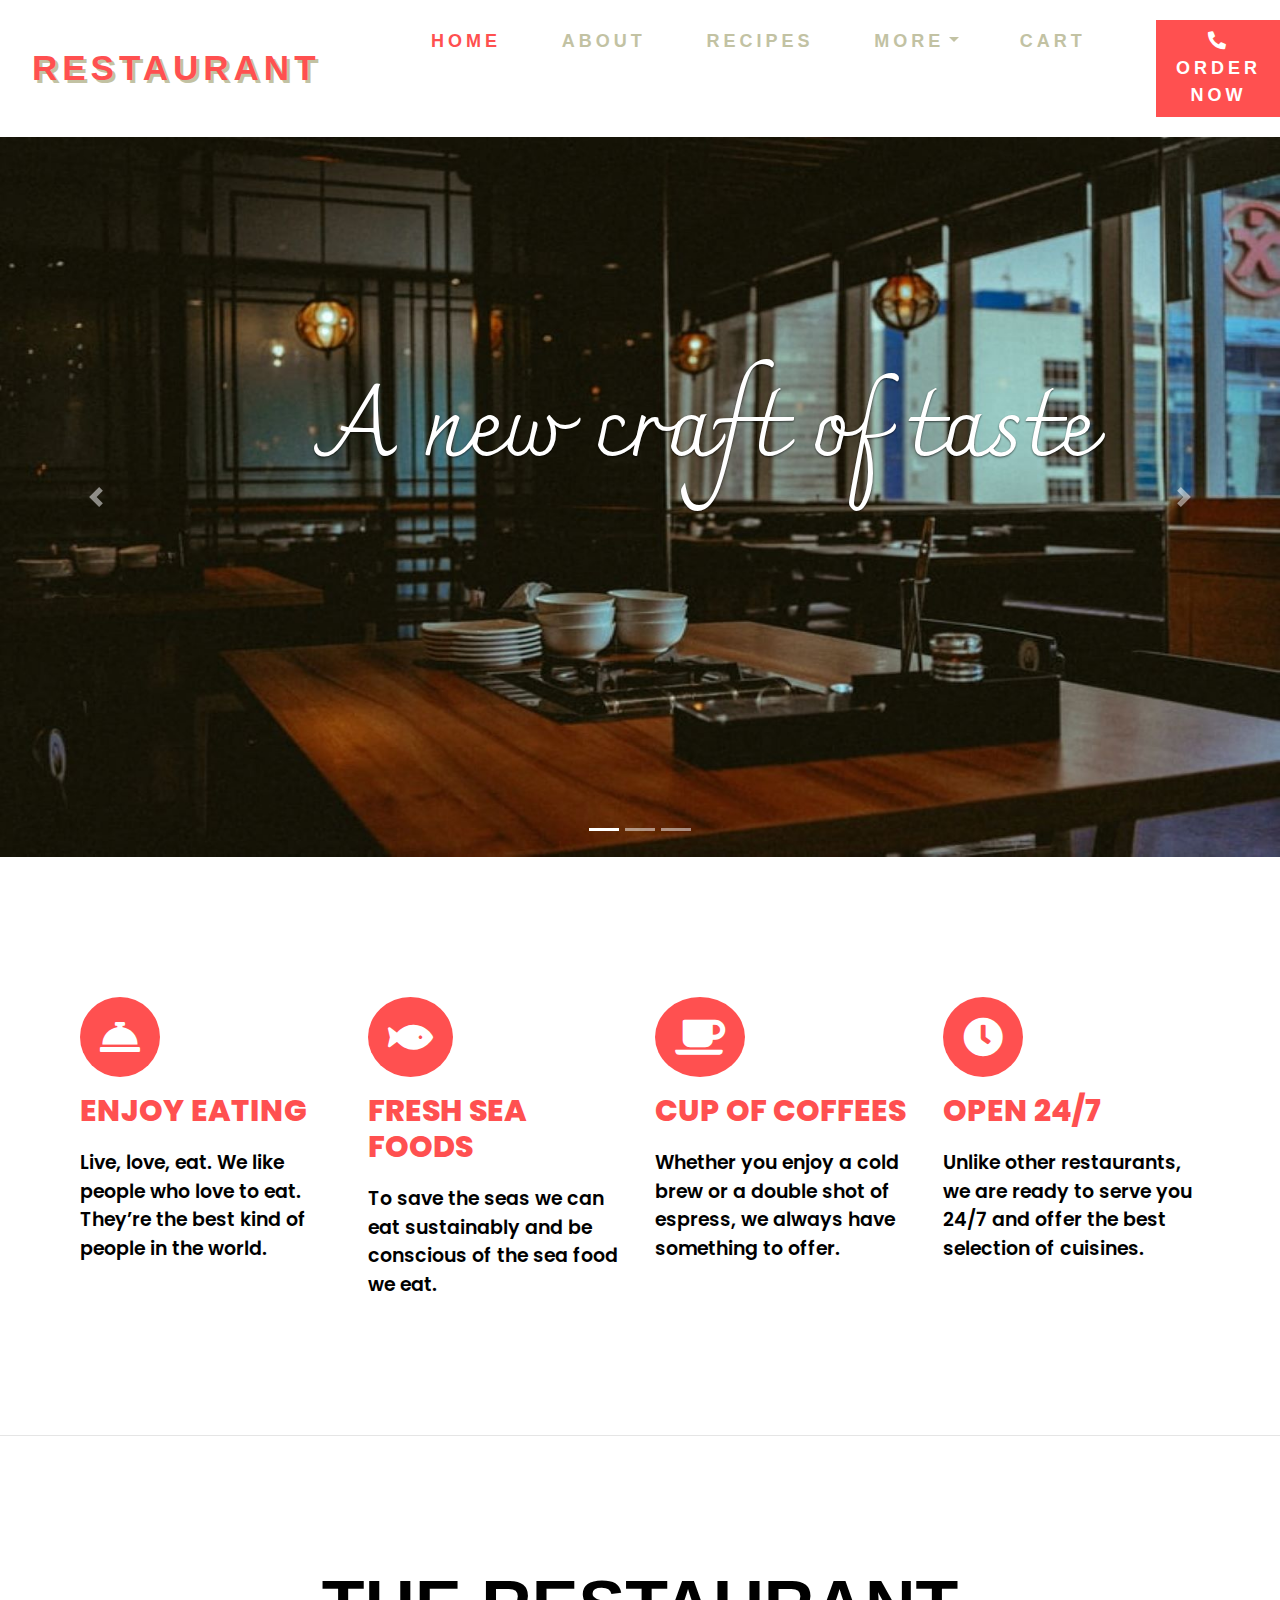
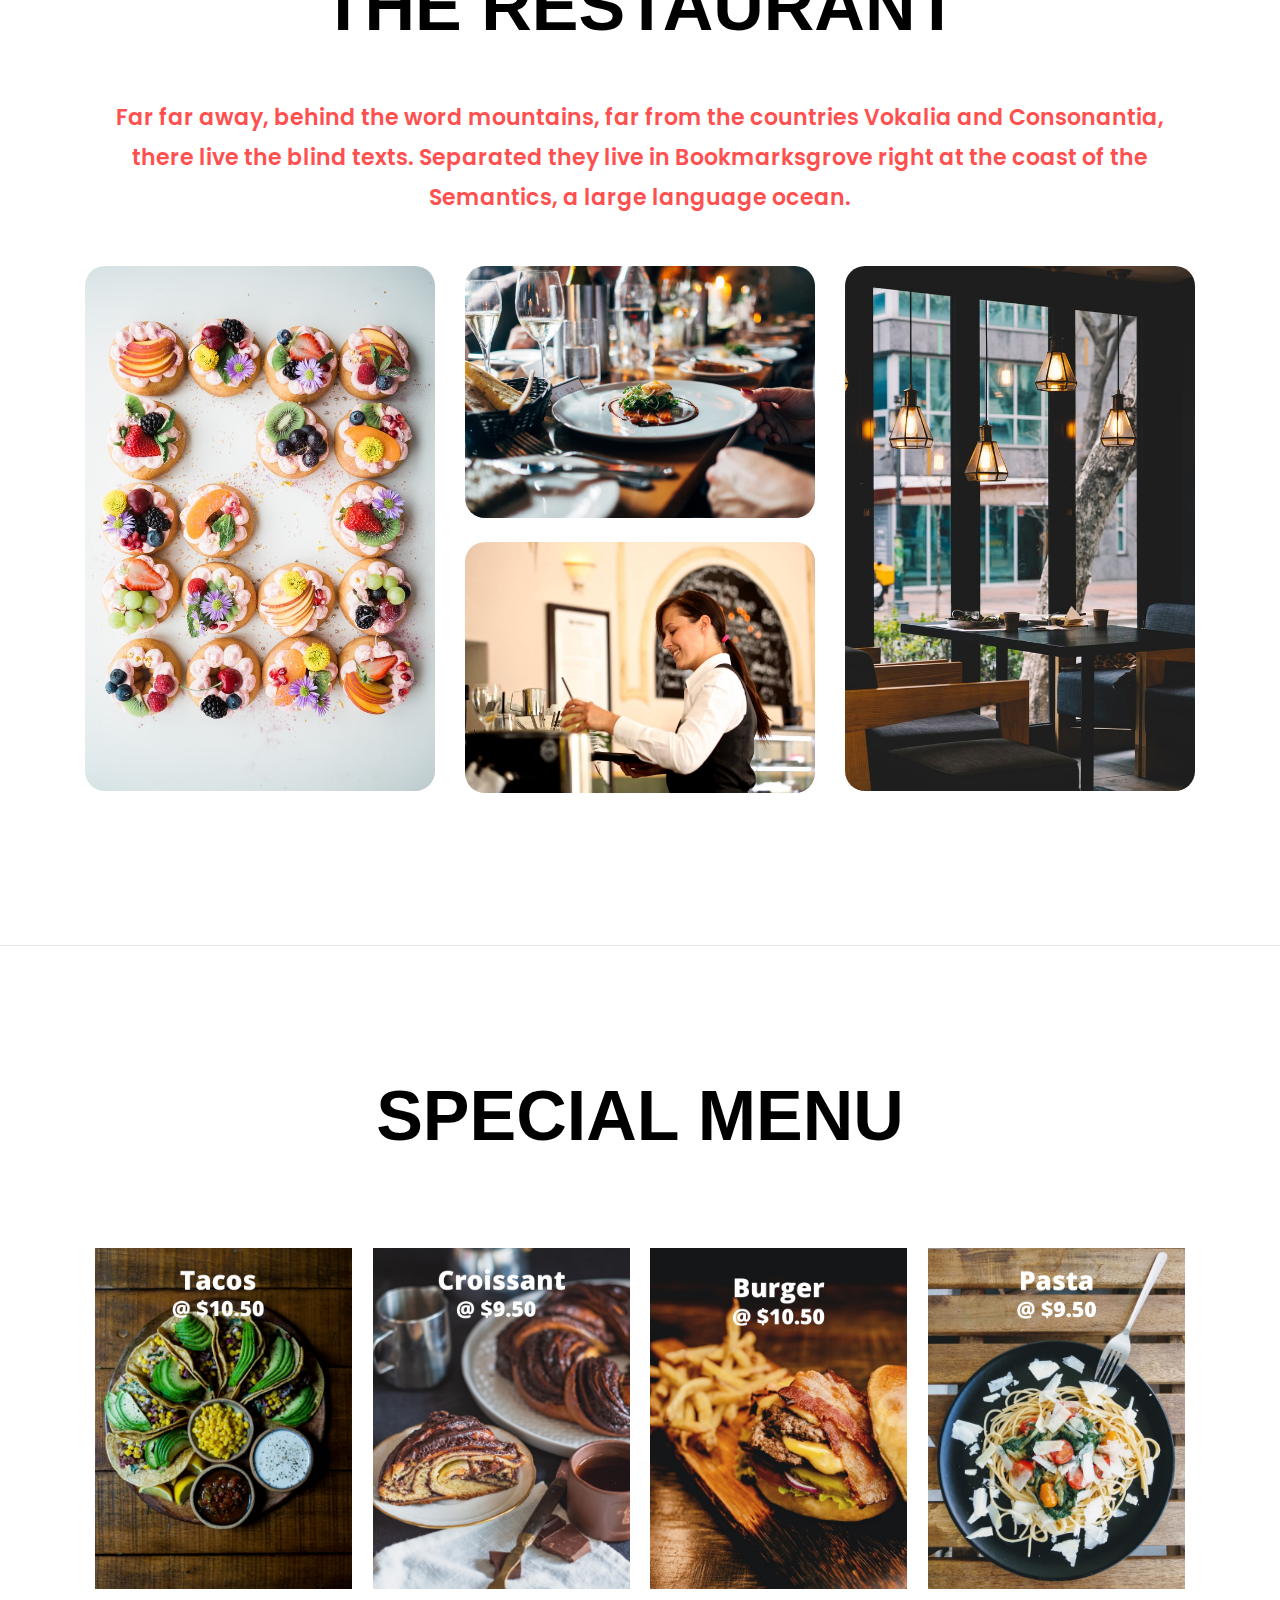
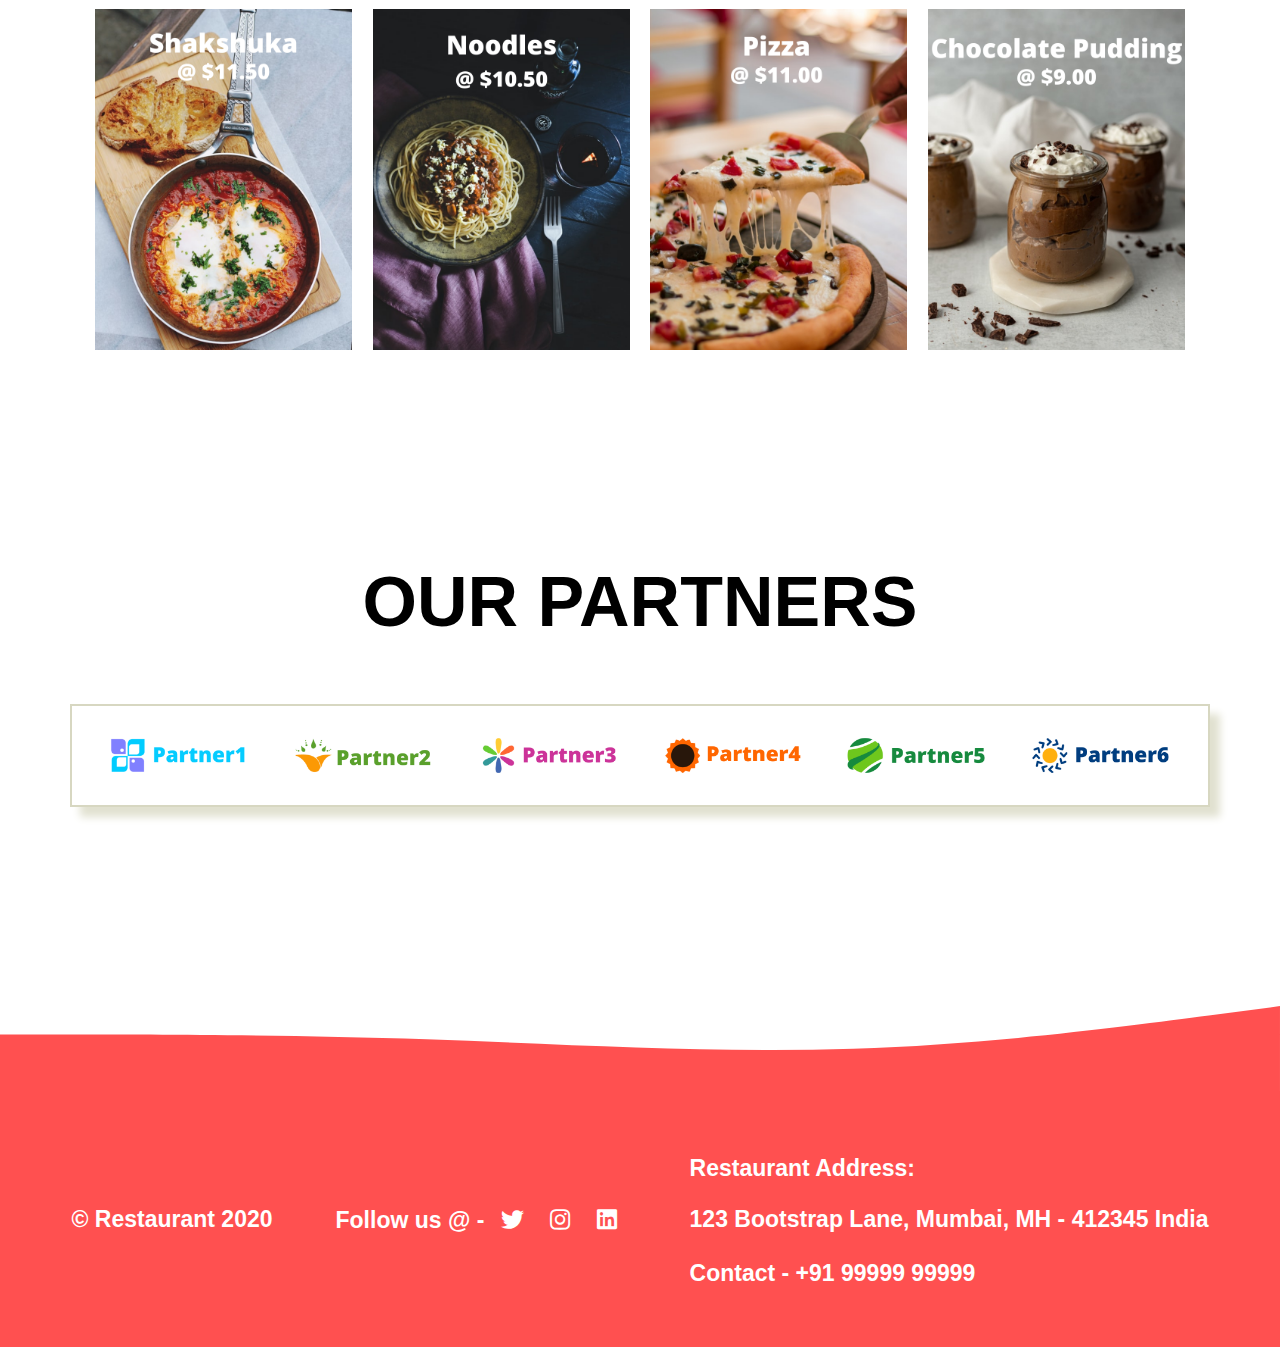
<file: index.html>
<!doctype html>
<html lang="en">
  <head>
    <!-- Required meta tags -->
    <meta charset="utf-8">
    <meta name="viewport" content="width=device-width, initial-scale=1.0">

    <!-- Bootstrap CSS -->    
    <link rel="stylesheet" href="https://stackpath.bootstrapcdn.com/bootstrap/4.4.1/css/bootstrap.min.css" integrity="sha384-Vkoo8x4CGsO3+Hhxv8T/Q5PaXtkKtu6ug5TOeNV6gBiFeWPGFN9MuhOf23Q9Ifjh" crossorigin="anonymous">
    <link rel="stylesheet" href="styles.css">

    <link rel="stylesheet" href="https://use.fontawesome.com/releases/v5.11.2/css/all.css">

    <link rel="preconnect" href="https://fonts.gstatic.com">
    <link href="https://fonts.googleapis.com/css2?family=Poppins&display=swap" rel="stylesheet">
    <link href="https://fonts.googleapis.com/css2?family=Charmonman:wght@700&display=swap" rel="stylesheet">
    <title>Home</title>
  </head>
  <body>
        <!-- header -->
        
        <header id="main-header">
            <nav class="navbar navbar-expand-xl">
                <!-- Logo for the company -->
                <a class="navbar-brand" href="#">RESTAURANT</a>
                <button class="navbar-toggler" type="button" data-toggle="collapse" data-target="#navbarCollapse" aria-controls="navbarCollapse" aria-expanded="false" aria-label="Toggle navigation">
                <span class="navbar-toggler-icon"><i class="fas fa-bars"></i></span>
                </button>
                <div class="collapse navbar-collapse" id="navbarCollapse">
                    <ul class="navbar-nav mr-auto">
                        <li class="nav-item active">
                        <a class="nav-link parent-link" href="index.html">Home<span class="sr-only">(current)</span></a>
                        </li>
                        <li class="nav-item">
                        <a class="nav-link parent-link" href="about.html">About</a>
                        </li>
                        <li class="nav-item">
                                <a class="nav-link parent-link" href="recipes.html">Recipes</a>
                        </li>
                        <li class="nav-item dropdown">
                                <a class="nav-link parent-link dropdown-toggle" data-toggle="dropdown" href="#" role="button" aria-haspopup="true" aria-expanded="false">More</a>
                                <div class="dropdown-menu">
                                <a class="dropdown-item child-link" href="testimonials.html">Testimonials</a>
                                <a class="dropdown-item child-link" href="services.html">Our services</a>
                                <a class="dropdown-item child-link" href="contactus.html">Contact us</a>
                        </li>
                        <li class="nav-item">
                                <a class="nav-link parent-link" href="cart.html">Cart</a>
                        </li>
                        <li class="nav-item ordernow">
                        		<button type="button" data-toggle="modal" data-target="#exampleModal"><i class="fas fa-phone-alt"></i> Order now</button>
                        </li>

						<!-- Modal -->
						<div class="modal fade" id="exampleModal" tabindex="-1" role="dialog" aria-labelledby="exampleModalLabel" aria-hidden="true">
						  <div class="modal-dialog" role="document">
						    <div class="modal-content">
						      <div class="modal-header">
						        <h5 class="modal-title" id="exampleModalLabel">ORDER NOW ONLINE</h5>
						        <button type="button" class="close" data-dismiss="modal" aria-label="Close">
						          <span aria-hidden="true">&times;</span>
						        </button>
						      </div>
						      <div class="modal-body">
						        Call: +91 99999-999999
						      </div>
						      <div class="modal-footer">
						        <button type="button" class="btn btn-secondary" data-dismiss="modal">Close</button>
						      </div>
						    </div>
						  </div>
						</div>
						
                    </ul>            
                </div>                         
            </nav>
        </header> 
        <!-- //header -->
        <main role="main">
            <!-- Carousel -->
            <div id="myCarousel" class="carousel slide" data-ride="carousel">
                <ol class="carousel-indicators">
                    <li data-target="#myCarousel" data-slide-to="0" class="active"></li>
                    <li data-target="#myCarousel" data-slide-to="1" class=""></li>
                    <li data-target="#myCarousel" data-slide-to="2" class=""></li>
                </ol>
                <div class="carousel-inner">
                    <div class="carousel-item active">
                        <img class="first-slide img-fluid" src="./images/carousel/3.jpeg" alt="First slide"> 
                        <div class="carousel-content1">
                            <h3>A new craft of taste</h3>
                        </div>              
                    </div>
                    <div class="carousel-item">
                        <img class="second-slide img-fluid" src="./images/carousel/2.jpeg" alt="Second slide">  
                        <div class="carousel-content2">
                            <h3>Deliciousness jumping into the mouth.</h3>
                        </div>                  
                    </div>
                    <div class="carousel-item">
                        <img class="third-slide img-fluid" src="./images/carousel/1.jpeg" alt="Third slide"> 
                        <div class="carousel-content3">
                            <h3>Enjoy the food you love.</h3>   
                        </div>                   
                    </div>
                </div>
                <a class="carousel-control-prev" href="#myCarousel" role="button" data-slide="prev">
                    <span class="carousel-control-prev-icon" aria-hidden="true"></span>
                    <span class="sr-only">Previous</span>
                </a>
                <a class="carousel-control-next" href="#myCarousel" role="button" data-slide="next">
                    <span class="carousel-control-next-icon" aria-hidden="true"></span>
                    <span class="sr-only">Next</span>
                </a>
            </div> 


            <!-- Features    -->
            <section id="features">
                <div class="row">
                    <div class="col-xl-3 col-lg-6 col-md-6 col-sm-12 hidden">
                        <p><i class="fas fa-concierge-bell"></i></p>
                        <h5>ENJOY EATING</h5>
                        <p>Live, love, eat. We like people who love to eat. They’re the best kind of people in the world.</p>
                    </div>
                    <div class="col-xl-3 col-lg-6 col-md-6 col-sm-12 hidden">
                        <p><i class="fas fa-fish"></i></p>
                        <h5>FRESH SEA FOODS</h5>
                        <p>To save the seas we can eat sustainably and be conscious of the sea food we eat.</p>    
                    </div>
                    <div class="col-xl-3 col-lg-6 col-md-6 col-sm-12 hidden">
                        <p><i class="fas fa-coffee"></i></p>
                        <h5>CUP OF COFFEES</h5>
                        <p>Whether you enjoy a cold brew or a double shot of espress, we always have something to offer.</p>
                    </div>
                    <div class="col-xl-3 col-lg-6 col-md-6 col-sm-12 hidden">
                        <p><i class="fas fa-clock"></i></p>
                        <h5>OPEN 24/7</h5>
                        <p>Unlike other restaurants, we are ready to serve you 24/7 and offer the best selection of cuisines.</p>
                    </div>
                </div>
          </section>
           <hr>  
           <!-- The restaurant section -->
           <section id="restaurant">              
                <div class="container my-4">
                        <h2 align="center">THE RESTAURANT</h2>  
                        <p class="text-center hidden">Far far away, behind the word mountains, far from the countries Vokalia and Consonantia, there live the blind texts. Separated they live in Bookmarksgrove right at the coast of the Semantics, a large language ocean.</p>
                        <div class="row my-5">
                            <div class="col col-xl-4 col-lg-4 col-md-4 col-sm-4 hidden single-rest-div">
                                <a href="#"><img class="img-fluid" src="./images/restaurant/1.jpg" alt="restaurant1"><a>                      
                            </div>              
                            <div class="col col-xl-4 col-lg-4 col-md-4 col-sm-4 hidden">
                                <div class="row">
                                    <div class="col col-xl-12 col-lg-12 col-md-12 col-sm-12 single-rest-div">
                                        <a href="#"><img class="img-fluid" src="./images/restaurant/2.png" alt="restaurant2"></a>
                                        
                                    </div>
                                </div>                                 
                                <div class="row my-4">
                                    <div class="col col-xl-12 col-lg-12 col-md-12 col-sm-12 single-rest-div">
                                        <a href="#">
                                            <img class="img-fluid" src="./images/restaurant/3.png" alt="restaurant3"></a>
                                    </div>
                                </div>  
                            </div>
                            <div class="col col-xl-4 col-lg-4 col-md-4 col-sm-4 hidden single-rest-div">
                            <a href="#"><img class="img-fluid" src="./images/restaurant/4.jpg" alt="restaurant4"><a>                      
                            </div>
                        </div>                         
                    </div>
           </section>

           
           <hr style="margin-top: 10%"> 
           <!-- Special Menu -->
           <section id="special-menu">
                <div class="container my-4">
                    <h2 align="center">SPECIAL MENU</h2>                
                    <div class="row my-5 no-gutters hidden">
                        <div class="col col-xl-3 col-lg-3 col-md-3 col-sm-3 single-menu-div">
                            <a href="#"><img class="img-fluid" src="./images/specialmenu/1.png" alt="Shakshuka"><a>  
                        </div>   
                        <div class="col col-xl-3 col-lg-3 col-md-3 col-sm-3 single-menu-div">
                            <a href="#"><img class="img-fluid" src="./images/specialmenu/2.png" alt="Fajita"><a> 
                        </div> 
                        <div class="col col-xl-3 col-lg-3 col-md-3 col-sm-3 single-menu-div">
                            <a href="#"><img class="img-fluid" src="./images/specialmenu/3.png" alt="Falafel"><a>                      
                        </div> 
                        <div class="col col-xl-3 col-lg-3 col-md-3 col-sm-3 single-menu-div">
                            <a href="#"><img class="img-fluid" src="./images/specialmenu/4.png" alt="Pasta"><a>                      
                        </div> 

                        <div class="col col-xl-3 col-lg-3 col-md-3 col-sm-3 single-menu-div">
                            <a href="#"><img class="img-fluid" src="./images/specialmenu/5.png" alt="Noodles"><a>  
                        </div>   
                        <div class="col col-xl-3 col-lg-3 col-md-3 col-sm-3 single-menu-div">
                            <a href="#"><img class="img-fluid" src="./images/specialmenu/6.png" alt="Ratatouille"><a> 
                        </div> 
                        <div class="col col-xl-3 col-lg-3 col-md-3 col-sm-3 single-menu-div">
                            <a href="#"><img class="img-fluid" src="./images/specialmenu/7.png" alt="Tacos"><a>                      
                        </div> 
                        <div class="col col-xl-3 col-lg-3 col-md-3 col-sm-3 single-menu-div">
                            <a><img class="img-fluid" src="./images/specialmenu/8.png" alt="Bolognese"><a>                      
                        </div> 
                    </div> 
                </div>
           </section>

           
            <!-- Partners -->
            <section id="partners">
                <h2 align="center">OUR PARTNERS</h2>
                <div class="container"> 
                    <div class="row">         
                        <div class="col-xl-2 col-lg-2 col-md-2 col-sm-2 hidden">
                            <img class="img-fluid" src="./images/partners/1.png">
                        </div>
                        <div class="col-xl-2 col-lg-2 col-md-2 col-sm-2 hidden">
                            <img class="img-fluid" src="./images/partners/2.png">
                        </div>
                        <div class="col-xl-2 col-lg-2 col-md-2 col-sm-2 hidden">
                            <img class="img-fluid" src="./images/partners/3.png">
                        </div>
                        <div class="col-xl-2 col-lg-2 col-md-2 col-sm-2 hidden">
                            <img class="img-fluid" src="./images/partners/4.png">
                        </div>
                        <div class="col-xl-2 col-lg-2 col-md-2 col-sm-2 hidden">
                            <img class="img-fluid" src="./images/partners/5.png">
                        </div>
                        <div class="col-xl-2 col-lg-2 col-md-2 col-sm-2 hidden">
                            <img class="img-fluid" src="./images/partners/6.png">
                        </div>
                    </div>
                </div>
            </section>  
       </main>
       <!-- Footer -->
       <svg xmlns="http://www.w3.org/2000/svg" viewBox="0 0 1440 320"><path fill="#ff5050" fill-opacity="1" d="M0,256L80,256C160,256,320,256,480,261.3C640,267,800,277,960,272C1120,267,1280,245,1360,234.7L1440,224L1440,320L1360,320C1280,320,1120,320,960,320C800,320,640,320,480,320C320,320,160,320,80,320L0,320Z"></path></svg>
        <footer class="footer">
          <div class="footer-container">
            <div>
              <span class="text">&copy Restaurant 2020</span>
            </div>
            <div class="social-media text"> Follow us @ -
                <a href="#"><i class="fab fa-twitter"></i></a>   
                <a href="#"><i class="fab fa-instagram"></i></a>   
                <a href="#"><i class="fab fa-linkedin"></i></a> 
            </div>
            <div>
              <p class="text"> Restaurant Address:</p>
              <span class="text">123 Bootstrap Lane, Mumbai, MH - 412345 India</span>
              <p class="text">Contact - +91 99999 99999 </p>
            </div>
          </div>
        </footer>             

 
    <!-- Optional JavaScript -->
    <!-- jQuery first, then Popper.js, then Bootstrap JS -->
    <script src="https://code.jquery.com/jquery-3.4.1.slim.min.js" integrity="sha384-J6qa4849blE2+poT4WnyKhv5vZF5SrPo0iEjwBvKU7imGFAV0wwj1yYfoRSJoZ+n" crossorigin="anonymous"></script>
    <script src="https://cdn.jsdelivr.net/npm/popper.js@1.16.0/dist/umd/popper.min.js" integrity="sha384-Q6E9RHvbIyZFJoft+2mJbHaEWldlvI9IOYy5n3zV9zzTtmI3UksdQRVvoxMfooAo" crossorigin="anonymous"></script>
    <script src="https://stackpath.bootstrapcdn.com/bootstrap/4.4.1/js/bootstrap.min.js" integrity="sha384-wfSDF2E50Y2D1uUdj0O3uMBJnjuUD4Ih7YwaYd1iqfktj0Uod8GCExl3Og8ifwB6" crossorigin="anonymous"></script>
    <script>
        (function() {
                    var elements;
                    var windowHeight;

                    function init() {
                        elements = document.querySelectorAll('.hidden');
                        windowHeight = window.innerHeight;
                    }

                    function checkPosition() {
                        for (var i = 0; i < elements.length; i++) {
                        var element = elements[i];
                        var positionFromTop = elements[i].getBoundingClientRect().top;

                        if (positionFromTop - windowHeight <= 0) {
                            element.classList.add('fade-in-element');       
                            element.classList.remove('hidden');                
                        }
                        }
                    }

                    window.addEventListener('scroll', checkPosition);
                    window.addEventListener('resize', init);

                    init();
                    checkPosition();
                    })();
                    
    </script>  
  </body>
</html>
</file>
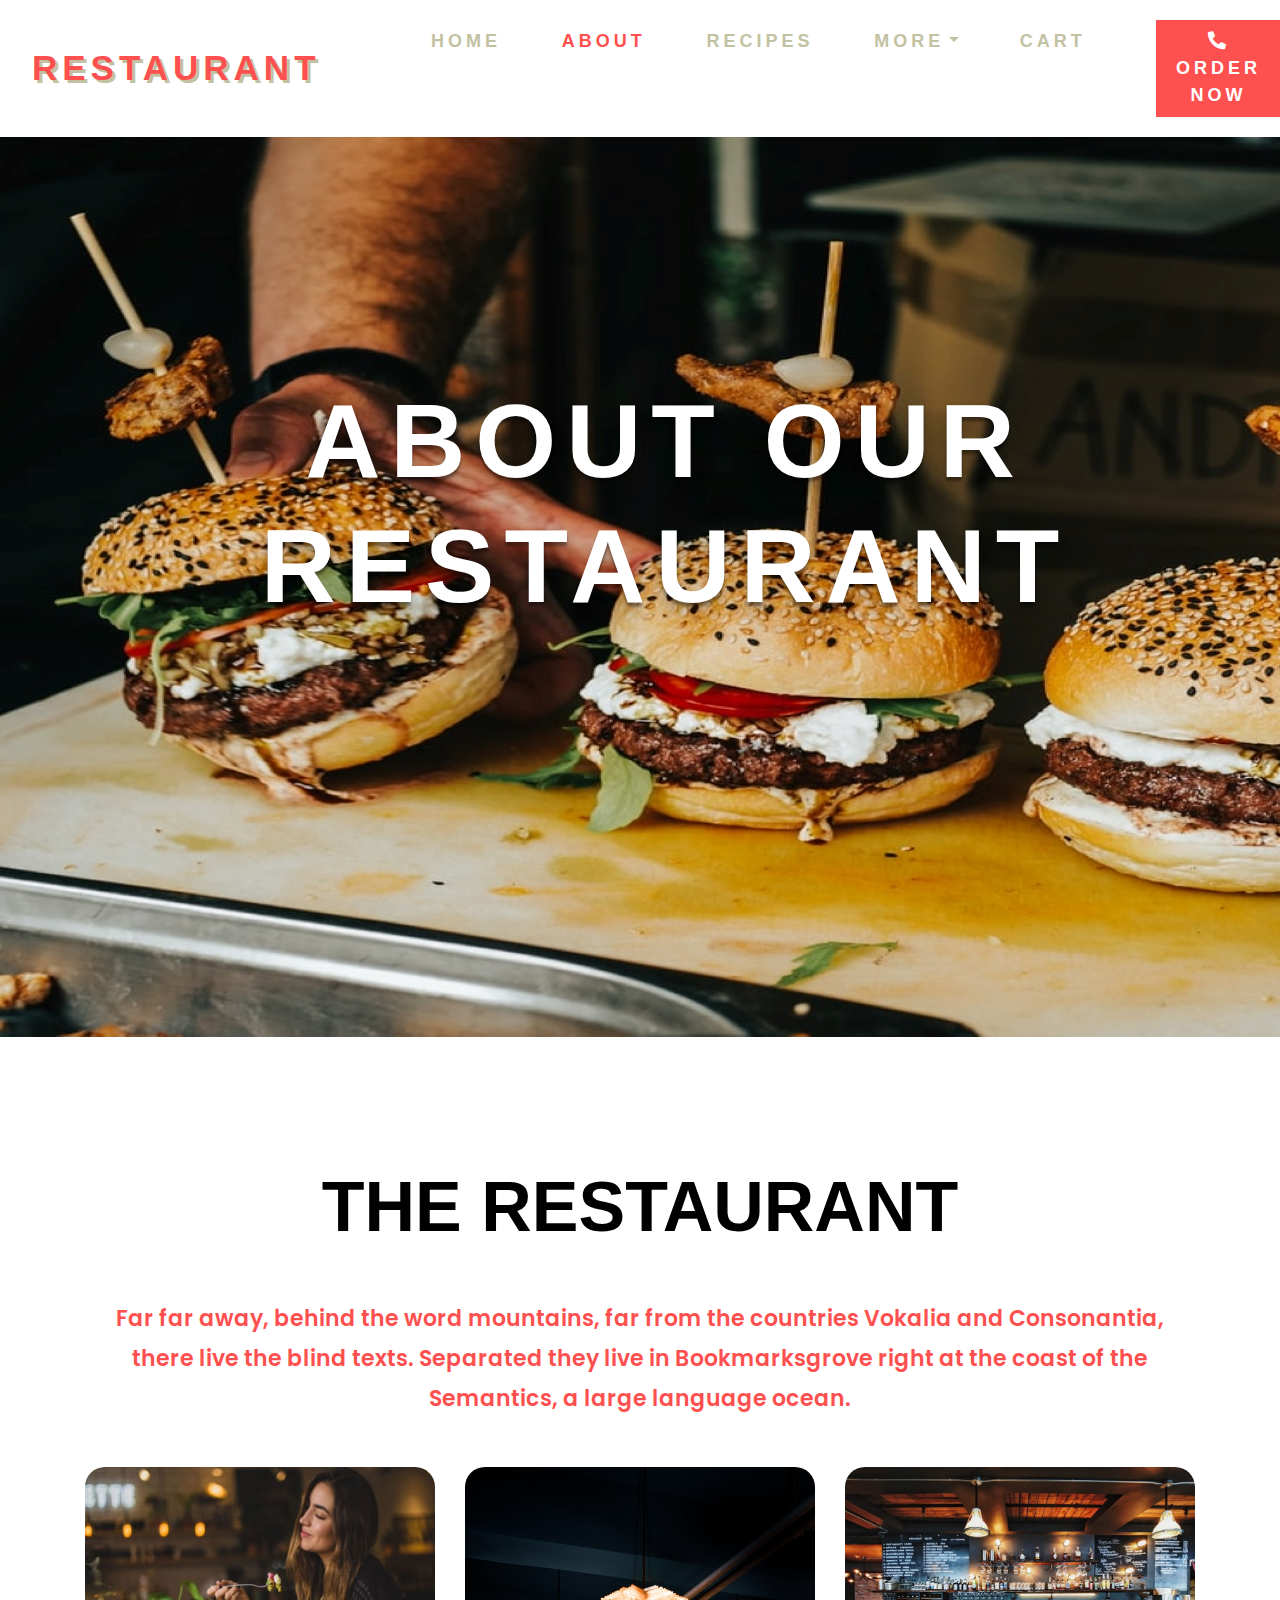
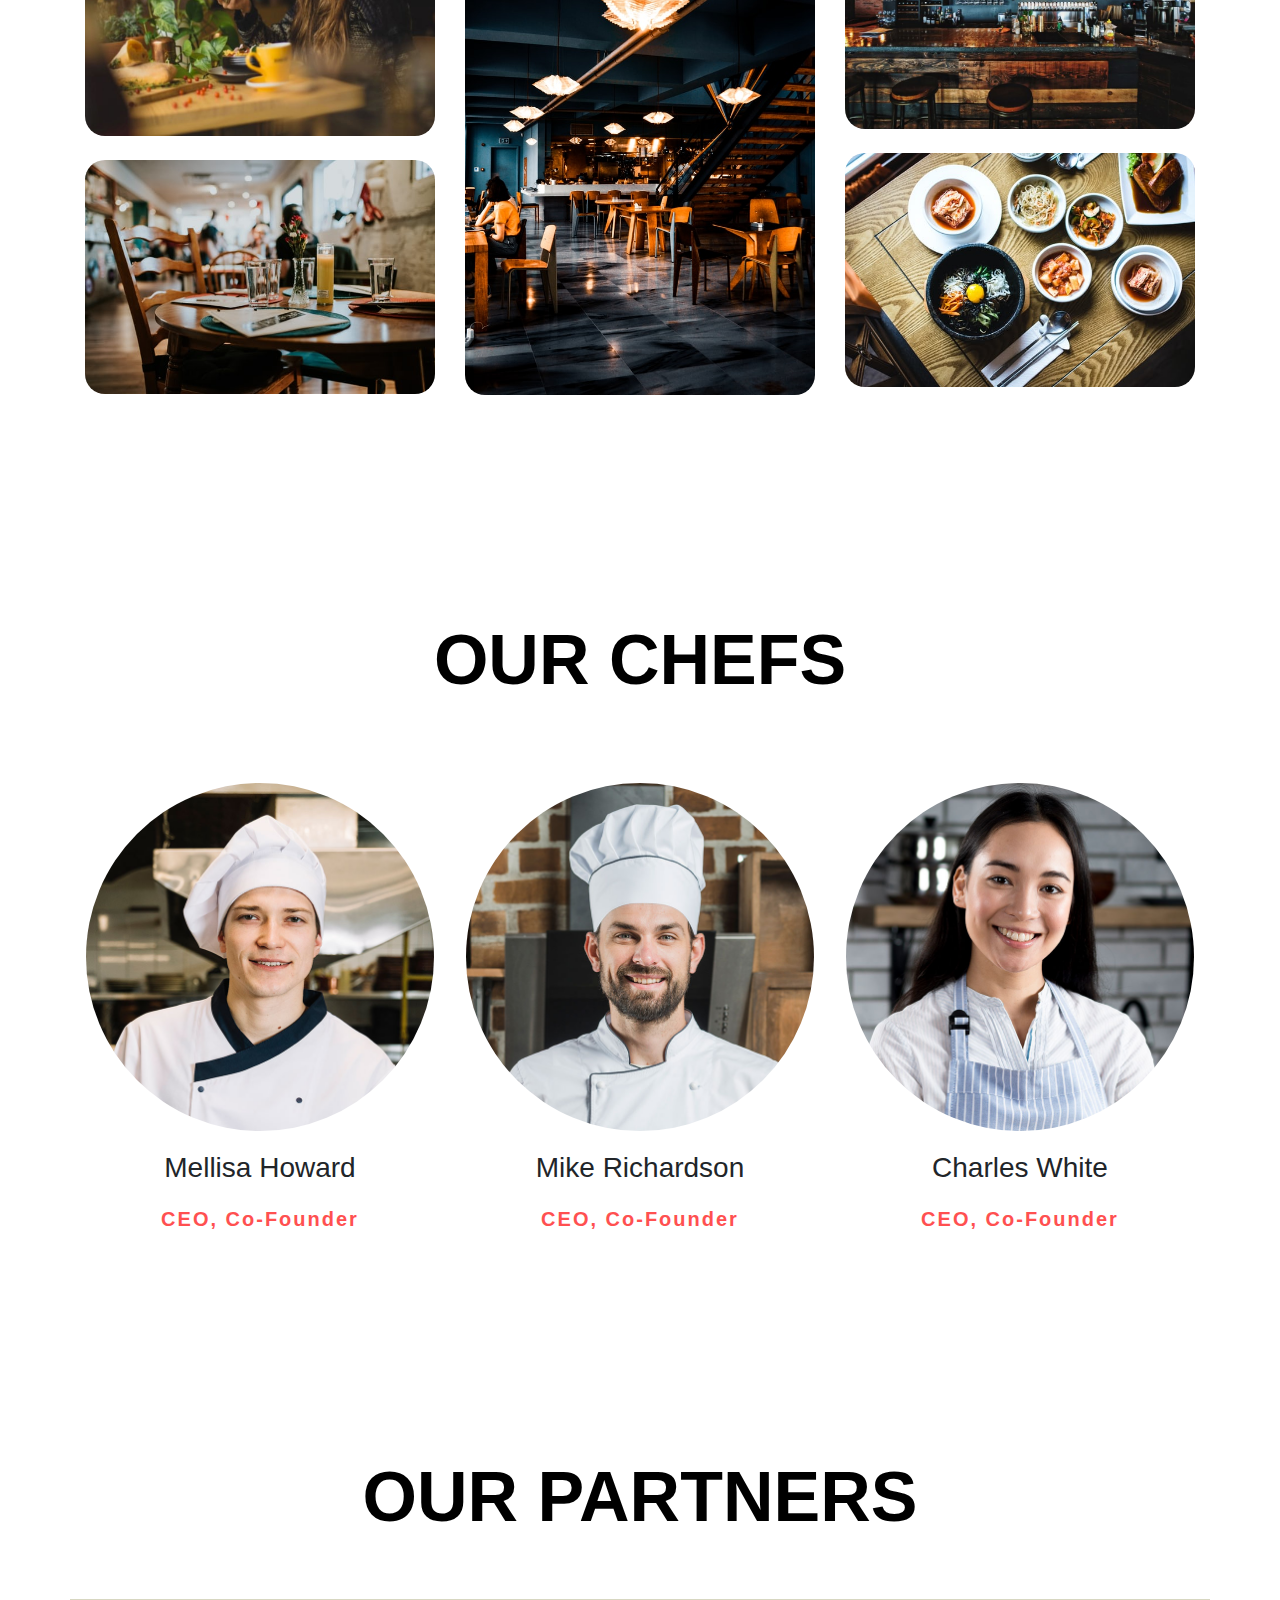
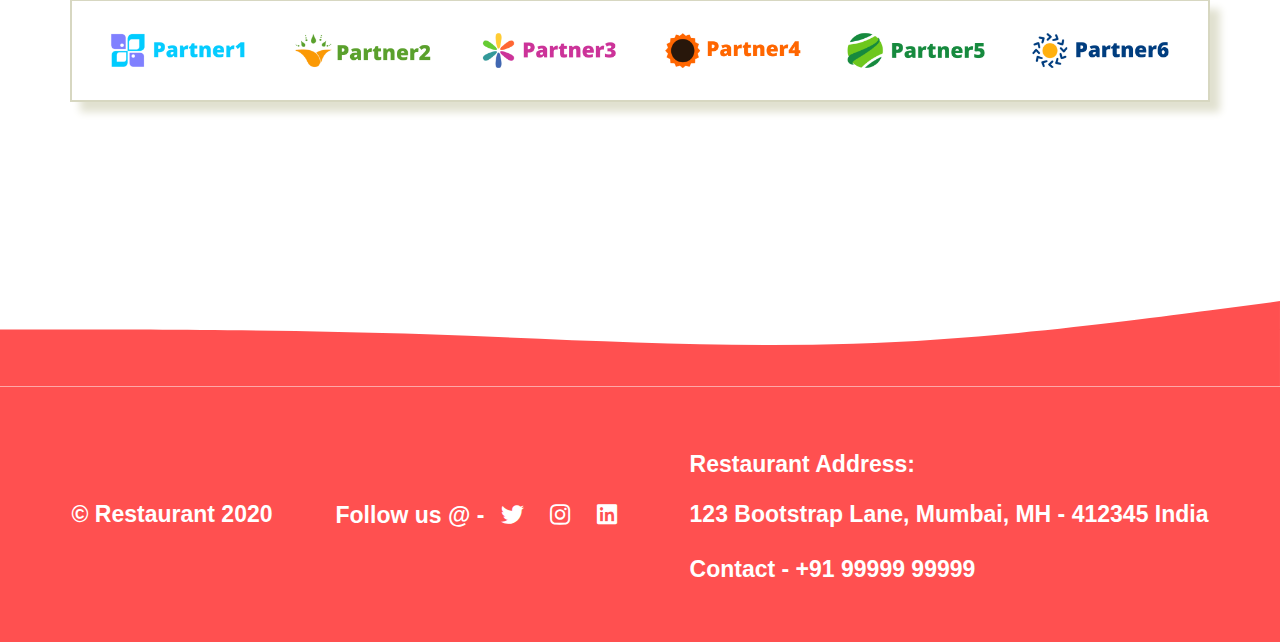
<file: about.html>
<!doctype html>
<html lang="en">
  <head>
    <!-- Required meta tags -->
    <meta charset="utf-8">
    <meta name="viewport" content="width=device-width, initial-scale=1, shrink-to-fit=no">

    <!-- Bootstrap CSS -->
    <!-- <link rel="stylesheet" href="https://stackpath.bootstrapcdn.com/bootstrap/4.1.3/css/bootstrap.min.css" integrity="sha384-MCw98/SFnGE8fJT3GXwEOngsV7Zt27NXFoaoApmYm81iuXoPkFOJwJ8ERdknLPMO" crossorigin="anonymous"> -->
    <link rel="stylesheet" href="https://stackpath.bootstrapcdn.com/bootstrap/4.4.1/css/bootstrap.min.css" integrity="sha384-Vkoo8x4CGsO3+Hhxv8T/Q5PaXtkKtu6ug5TOeNV6gBiFeWPGFN9MuhOf23Q9Ifjh" crossorigin="anonymous">
    <link rel="stylesheet" href="styles.css">

    <link rel="stylesheet" href="https://use.fontawesome.com/releases/v5.11.2/css/all.css">

    <link rel="preconnect" href="https://fonts.gstatic.com">
    <link href="https://fonts.googleapis.com/css2?family=Poppins&display=swap" rel="stylesheet">
    <style>
   /* 	#aboutus{
    		background: url(./images/bg/aboutus.jpeg);
    		height: 900px;
    		width: 1600px;
    	}	*/
    </style>
    <title>About</title>
  </head>
  <body>
        <!-- header -->
        
        <header id="main-header">
            <nav class="navbar navbar-expand-xl">
                <!-- Logo for the company -->
                <a class="navbar-brand" href="#">RESTAURANT</a>
                <button class="navbar-toggler" type="button" data-toggle="collapse" data-target="#navbarCollapse" aria-controls="navbarCollapse" aria-expanded="false" aria-label="Toggle navigation">
                <span class="navbar-toggler-icon"><i class="fas fa-bars"></i></span>
                </button>
                <div class="collapse navbar-collapse" id="navbarCollapse">
                    <ul class="navbar-nav mr-auto">
                        <li class="nav-item">
                        <a class="nav-link parent-link" href="index.html">Home</a>
                        </li>
                        <li class="nav-item active">
                        <a class="nav-link parent-link" href="about.html">About<span class="sr-only">(current)</span></a>
                        </li>
                        <li class="nav-item">
                                <a class="nav-link parent-link" href="recipes.html">Recipes</a>
                        </li>
                        <li class="nav-item dropdown">
                                <a class="nav-link parent-link dropdown-toggle" data-toggle="dropdown" href="#" role="button" aria-haspopup="true" aria-expanded="false">More</a>
                                <div class="dropdown-menu">
                                <a class="dropdown-item child-link" href="testimonials.html">Testimonials</a>
                                <a class="dropdown-item child-link" href="services.html">Our services</a>
                                <a class="dropdown-item child-link" href="contactus.html">Contact us</a>
                        </li>
                        <li class="nav-item">
                                <a class="nav-link parent-link" href="cart.html">Cart</a>
                        </li>
                        <li class="nav-item ordernow">
                        		<button type="button" data-toggle="modal" data-target="#exampleModal"><i class="fas fa-phone-alt"></i> Order now</button>
                        </li>

						<!-- Modal -->
						<div class="modal fade" id="exampleModal" tabindex="-1" role="dialog" aria-labelledby="exampleModalLabel" aria-hidden="true">
						  <div class="modal-dialog" role="document">
						    <div class="modal-content">
						      <div class="modal-header">
						        <h5 class="modal-title" id="exampleModalLabel">ORDER NOW ONLINE</h5>
						        <button type="button" class="close" data-dismiss="modal" aria-label="Close">
						          <span aria-hidden="true">&times;</span>
						        </button>
						      </div>
						      <div class="modal-body">
						        Call: +91 99999-999999
						      </div>
						      <div class="modal-footer">
						        <button type="button" class="btn btn-secondary" data-dismiss="modal">Close</button>
						      </div>
						    </div>
						  </div>
						</div>
						
                    </ul>            
                </div>                         
            </nav>
        </header>

   <!--     <div id="aboutus">
        	<h1>ABOUT OUR RESTAURANT</h1>
        </div> 	-->
       
        <div>
            <img src="./images/bg/aboutus.jpeg">
            <div class="row">
                <div class="col-lg-12">
                    <div id="aboutus">
                        <h1>ABOUT OUR RESTAURANT</h1>
                    </div>
                </div>
            </div>
        </div>	

        <section id="about_restaurant">
            <div class="container">
                <h1>THE RESTAURANT</h1>
                <p class="hidden">Far far away, behind the word mountains, far from the countries Vokalia and Consonantia, there live the blind texts. Separated they live in Bookmarksgrove right at the coast of the Semantics, a large language ocean.</p>
                <div class="row my-5">          
                            <div class="col col-xl-4 col-lg-4 col-md-4 col-sm-4 hidden">
                                <div class="row">
                                    <div class="col col-xl-12 col-lg-12 col-md-12 col-sm-12 single-rest-div">
                                        <a href="#"><img class="img-fluid" src="./images/aboutus_restaurant/3.jpeg" alt="restaurant2"></a>
                                        
                                    </div>
                                </div>                                
                                <div class="row my-4">
                                    <div class="col col-xl-12 col-lg-12 col-md-12 col-sm-12 single-rest-div">
                                        <a href="#">
                                            <img class="img-fluid" src="./images/aboutus_restaurant/4.jpeg" alt="restaurant3"></a>
                                    </div>
                                </div>  
                            </div>
                             <div class="col col-xl-4 col-lg-4 col-md-4 col-sm-4 hidden single-rest-div">
                                <a href="#"><img class="img-fluid" src="./images/aboutus_restaurant/2.jpeg" alt="restaurant1"><a>                      
                            </div>    
                           <div class="col col-xl-4 col-lg-4 col-md-4 col-sm-4 hidden">
                                <div class="row">
                                    <div class="col col-xl-12 col-lg-12 col-md-12 col-sm-12 single-rest-div">
                                        <a href="#"><img class="img-fluid" src="./images/aboutus_restaurant/1.jpeg" alt="restaurant2"></a>
                                        
                                    </div>
                                </div>                                 
                                <div class="row my-4">
                                    <div class="col col-xl-12 col-lg-12 col-md-12 col-sm-12 single-rest-div">
                                        <a href="#">
                                            <img class="img-fluid" src="./images/aboutus_restaurant/5.jpeg" alt="restaurant3"></a>
                                    </div>
                                </div>  
                            </div>
                        </div>  
            </div>
        </section>

        <section id="chefs">
           <h2 align="center">OUR CHEFS</h2> 
           <div class="container"> 
           <div class="row">
                        <div class="col-xl-4 col-lg-4 col-md-4 col-sm-12">
                            <div class="card align-items-center hidden">
                                <img class="card-img-top" src="./images/chefs/1.jpg">                            
                                <div class="card-body">
                                    <h5 align="center" class="card-title">Mellisa Howard</h5>
                                    <p align="center" class="card-text">CEO, Co-Founder</p> 
                                </div>
                            </div>
                        </div>
                         <div class="col-xl-4 col-lg-4 col-md-4 col-sm-12">
                            <div class="card align-items-center hidden">
                                <img class="card-img-top" src="./images/chefs/2.jpg">                            
                                <div class="card-body">
                                    <h5 align="center" class="card-title">Mike Richardson</h5>
                                    <p align="center" class="card-text">CEO, Co-Founder</p>
                                </div>
                            </div>
                        </div>
                         <div class="col-xl-4 col-lg-4 col-md-4 col-sm-12">
                            <div class="card align-items-center hidden">
                                <img class="card-img-top" src="./images/chefs/3.jpg">                            
                                <div class="card-body">
                                    <h5 align="center" class="card-title">Charles White</h5>
                                    <p align="center" class="card-text">CEO, Co-Founder</p>
                                </div>
                            </div>
                        </div>
                    </div>
                    </div>
            </section>


            <!-- Parteners -->
            <section id="partners">
                <h2 align="center">OUR PARTNERS</h2>
                <div class="container"> 
                    <div class="row">         
                        <div class="col-xl-2 col-lg-2 col-md-2 col-sm-2 hidden">
                            <img class="img-fluid" src="./images/partners/1.png">
                        </div>
                        <div class="col-xl-2 col-lg-2 col-md-2 col-sm-2 hidden">
                            <img class="img-fluid" src="./images/partners/2.png">
                        </div>
                        <div class="col-xl-2 col-lg-2 col-md-2 col-sm-2 hidden">
                            <img class="img-fluid" src="./images/partners/3.png">
                        </div>
                        <div class="col-xl-2 col-lg-2 col-md-2 col-sm-2 hidden">
                            <img class="img-fluid" src="./images/partners/4.png">
                        </div>
                        <div class="col-xl-2 col-lg-2 col-md-2 col-sm-2 hidden">
                            <img class="img-fluid" src="./images/partners/5.png">
                        </div>
                        <div class="col-xl-2 col-lg-2 col-md-2 col-sm-2 hidden">
                            <img class="img-fluid" src="./images/partners/6.png">
                        </div>
                    </div>
                </div>
            </section>  
       </main>
       <!-- Footer -->
       <svg xmlns="http://www.w3.org/2000/svg" viewBox="0 0 1440 320"><path fill="#ff5050" fill-opacity="1" d="M0,256L80,256C160,256,320,256,480,261.3C640,267,800,277,960,272C1120,267,1280,245,1360,234.7L1440,224L1440,320L1360,320C1280,320,1120,320,960,320C800,320,640,320,480,320C320,320,160,320,80,320L0,320Z"></path></svg>
        <footer class="footer">
          <div class="footer-container">
            <div>
              <span class="text">&copy Restaurant 2020</span>
            </div>
            <div class="social-media text"> Follow us @ -
                <a href="#"><i class="fab fa-twitter"></i></a>   
                <a href="#"><i class="fab fa-instagram"></i></a>   
                <a href="#"><i class="fab fa-linkedin"></i></a> 
            </div>
            <div>
              <p class="text"> Restaurant Address:</p>
              <span class="text">123 Bootstrap Lane, Mumbai, MH - 412345 India</span>
              <p class="text">Contact - +91 99999 99999 </p>
            </div>
          </div>
        </footer>      
             
            

    <!-- Optional JavaScript -->
    <!-- jQuery first, then Popper.js, then Bootstrap JS -->
    <script src="https://code.jquery.com/jquery-3.4.1.slim.min.js" integrity="sha384-J6qa4849blE2+poT4WnyKhv5vZF5SrPo0iEjwBvKU7imGFAV0wwj1yYfoRSJoZ+n" crossorigin="anonymous"></script>
    <script src="https://cdn.jsdelivr.net/npm/popper.js@1.16.0/dist/umd/popper.min.js" integrity="sha384-Q6E9RHvbIyZFJoft+2mJbHaEWldlvI9IOYy5n3zV9zzTtmI3UksdQRVvoxMfooAo" crossorigin="anonymous"></script>
    <script src="https://stackpath.bootstrapcdn.com/bootstrap/4.4.1/js/bootstrap.min.js" integrity="sha384-wfSDF2E50Y2D1uUdj0O3uMBJnjuUD4Ih7YwaYd1iqfktj0Uod8GCExl3Og8ifwB6" crossorigin="anonymous"></script>

    
     <script>
            (function() {
                    var elements;
                    var windowHeight;

                    function init() {
                        elements = document.querySelectorAll('.hidden');
                        windowHeight = window.innerHeight;
                    }

                    function checkPosition() {
                        for (var i = 0; i < elements.length; i++) {
                        var element = elements[i];
                        var positionFromTop = elements[i].getBoundingClientRect().top;

                        if (positionFromTop - windowHeight <= 0) {
                            element.classList.add('fade-in-element');       
                            element.classList.remove('hidden');                
                        }
                        }
                    }
                    
                    window.addEventListener('scroll', checkPosition);
                    window.addEventListener('resize', init);

                    init();
                    checkPosition();
                    })();
    </script>


      <!-- Optional JavaScript -->
    <!-- jQuery first, then Popper.js, then Bootstrap JS -->
    <!-- <script src="https://code.jquery.com/jquery-3.3.1.slim.min.js" integrity="sha384-q8i/X+965DzO0rT7abK41JStQIAqVgRVzpbzo5smXKp4YfRvH+8abtTE1Pi6jizo" crossorigin="anonymous"></script>
    <script src="https://cdnjs.cloudflare.com/ajax/libs/popper.js/1.14.3/umd/popper.min.js" integrity="sha384-ZMP7rVo3mIykV+2+9J3UJ46jBk0WLaUAdn689aCwoqbBJiSnjAK/l8WvCWPIPm49" crossorigin="anonymous"></script>
    <script src="https://stackpath.bootstrapcdn.com/bootstrap/4.1.3/js/bootstrap.min.js" integrity="sha384-ChfqqxuZUCnJSK3+MXmPNIyE6ZbWh2IMqE241rYiqJxyMiZ6OW/JmZQ5stwEULTy" crossorigin="anonymous"></script> -->
  </body>
</html>
</file>
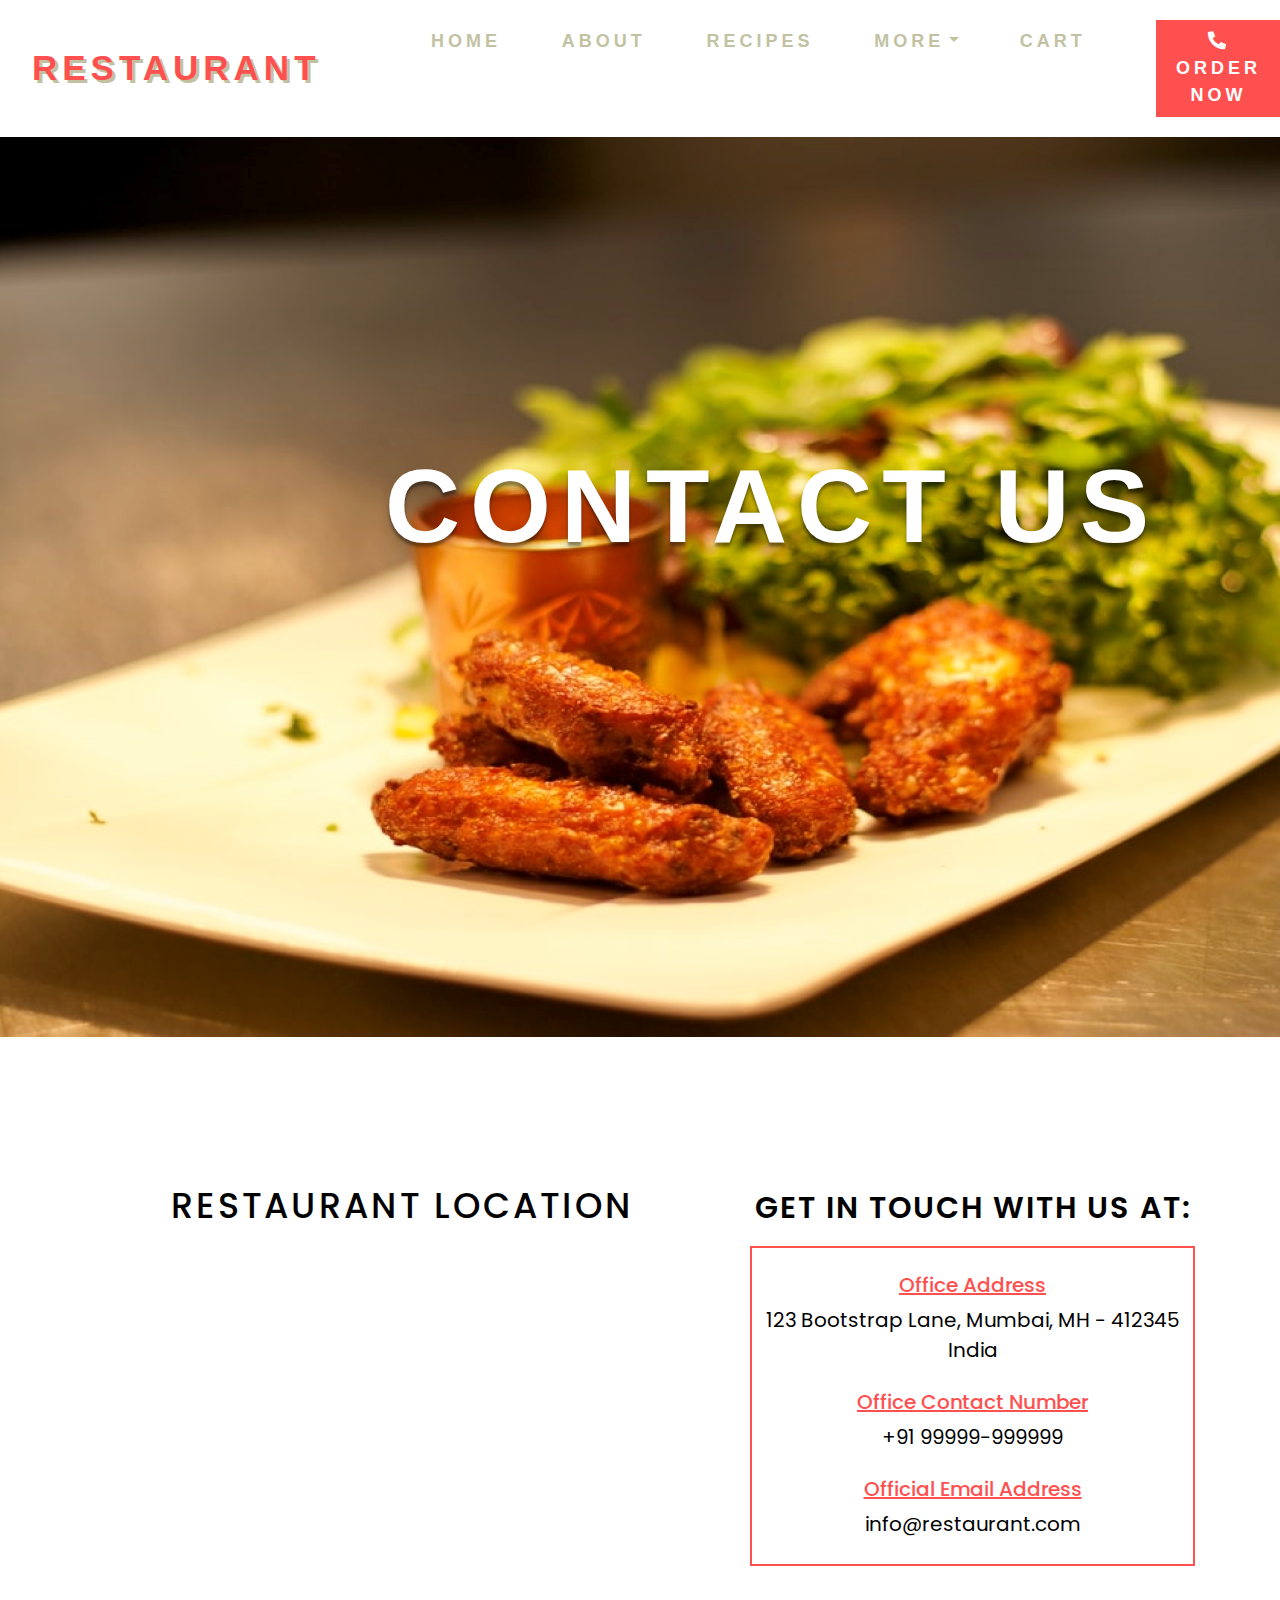
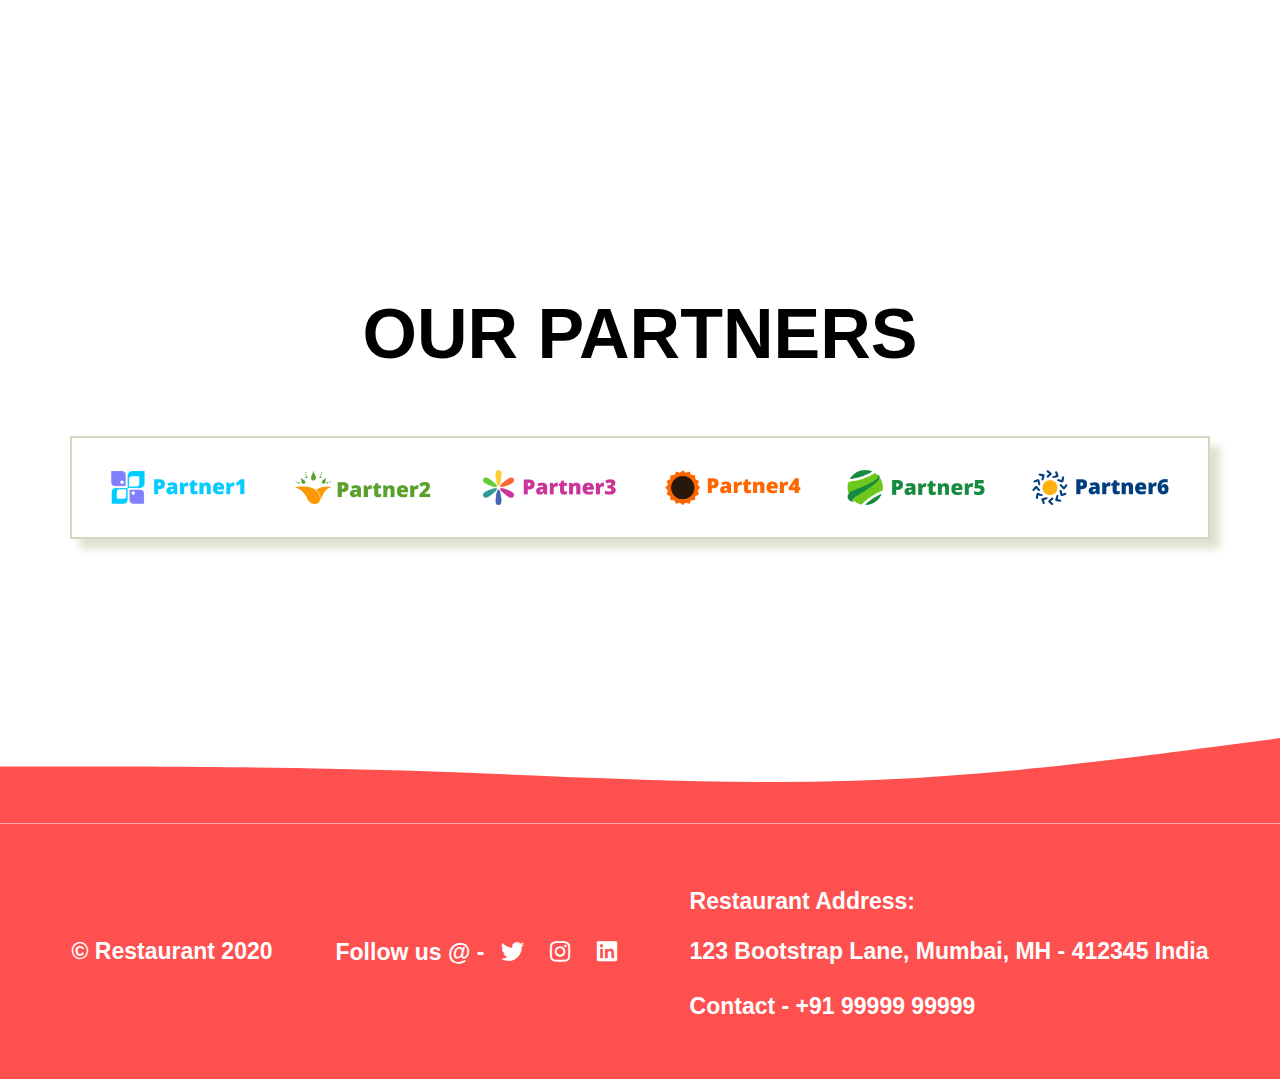
<file: contactus.html>
<!doctype html>
<html lang="en">
  <head>
    <!-- Required meta tags -->
    <meta charset="utf-8">
    <meta name="viewport" content="width=device-width, initial-scale=1, shrink-to-fit=no">

    <!-- Bootstrap CSS -->
    <!-- <link rel="stylesheet" href="https://stackpath.bootstrapcdn.com/bootstrap/4.1.3/css/bootstrap.min.css" integrity="sha384-MCw98/SFnGE8fJT3GXwEOngsV7Zt27NXFoaoApmYm81iuXoPkFOJwJ8ERdknLPMO" crossorigin="anonymous"> -->
    <link rel="stylesheet" href="https://stackpath.bootstrapcdn.com/bootstrap/4.4.1/css/bootstrap.min.css" integrity="sha384-Vkoo8x4CGsO3+Hhxv8T/Q5PaXtkKtu6ug5TOeNV6gBiFeWPGFN9MuhOf23Q9Ifjh" crossorigin="anonymous">
    <link rel="stylesheet" href="styles.css">

    <link rel="stylesheet" href="https://use.fontawesome.com/releases/v5.11.2/css/all.css">

    <link rel="preconnect" href="https://fonts.gstatic.com">
    <link href="https://fonts.googleapis.com/css2?family=Poppins&display=swap" rel="stylesheet">

    <title>Contact us</title>

  </head>
  <body>
        <!-- header -->
        
        <header id="main-header">
            <nav class="navbar navbar-expand-xl">
                <!-- Logo for the company -->
                <a class="navbar-brand" href="#">RESTAURANT</a>
                <button class="navbar-toggler" type="button" data-toggle="collapse" data-target="#navbarCollapse" aria-controls="navbarCollapse" aria-expanded="false" aria-label="Toggle navigation">
                <span class="navbar-toggler-icon"><i class="fas fa-bars"></i></span>
                </button>
                <div class="collapse navbar-collapse" id="navbarCollapse">
                    <ul class="navbar-nav mr-auto">
                        <li class="nav-item">
                        <a class="nav-link parent-link" href="index.html">Home</a>
                        </li>
                        <li class="nav-item">
                        <a class="nav-link parent-link" href="about.html">About</a>
                        </li>
                        <li class="nav-item">
                                <a class="nav-link parent-link" href="recipes.html">Recipes</a>
                        </li>
                        <li class="nav-item dropdown">
                                <a class="nav-link parent-link dropdown-toggle" data-toggle="dropdown" href="#" role="button" aria-haspopup="true" aria-expanded="false">More</a>
                                <div class="dropdown-menu">
                                <a class="dropdown-item child-link" href="testimonials.html">Testimonials</a>
                                <a class="dropdown-item child-link" href="services.html">Our services</a>
                                <a class="dropdown-item child-link" href="contactus.html">Contact us</a>
                        </li>
                        <li class="nav-item">
                                <a class="nav-link parent-link" href="cart.html">Cart</a>
                        </li>
                        <li class="nav-item ordernow">
                        		<button type="button" data-toggle="modal" data-target="#exampleModal"><i class="fas fa-phone-alt"></i> Order now</button>
                        </li>

						<!-- Modal -->
						<div class="modal fade" id="exampleModal" tabindex="-1" role="dialog" aria-labelledby="exampleModalLabel" aria-hidden="true">
						  <div class="modal-dialog" role="document">
						    <div class="modal-content">
						      <div class="modal-header">
						        <h5 class="modal-title" id="exampleModalLabel">ORDER NOW ONLINE</h5>
						        <button type="button" class="close" data-dismiss="modal" aria-label="Close">
						          <span aria-hidden="true">&times;</span>
						        </button>
						      </div>
						      <div class="modal-body">
						        Call: +91 99999-999999
						      </div>
						      <div class="modal-footer">
						        <button type="button" class="btn btn-secondary" data-dismiss="modal">Close</button>
						      </div>
						    </div>
						  </div>
						</div>
						
                    </ul>            
                </div>                         
            </nav>
        </header>

        <div>
            <img src="./images/bg/contactus.jpeg"> 
            <div class="row">
                <div class="col-lg-12">
                    <div id="contactus">
                        <h1>CONTACT US</h1>
                        
                    </div>
                </div>
            </div>
        </div>
        <section id="contact">
            <div class="container">
                <div class="row"> 

                    <div class="col col-xl-7 col-lg-7 col-md-7 col-sm-12 hidden">
                        <h5 class="text-center">RESTAURANT LOCATION</h5>
                    <!-- Store location - Google map -->
                        <div id="location-map">
                            <iframe src="https://www.google.com/maps/embed?pb=!1m18!1m12!1m3!1d241317.11609823277!2d72.74109995709657!3d19.08219783958221!2m3!1f0!2f0!3f0!3m2!1i1024!2i768!4f13.1!3m3!1m2!1s0x3be7c6306644edc1%3A0x5da4ed8f8d648c69!2sMumbai%2C%20Maharashtra!5e0!3m2!1sen!2sin!4v1608853088397!5m2!1sen!2sin" width="600" height="450" frameborder="0" style="border:0;" allowfullscreen="" aria-hidden="false" tabindex="0"></iframe>
                        </div>
                    </div>                   
                      <div class="col col-xl-5 col-lg-5 col-md-5 col-sm-12 hidden">
                          <p class="text-center">GET IN TOUCH WITH US AT:</p>                  
                              <div id="contact-details">
                                  <div id="office-address" class="text-center">
                                      <h6><u>Office Address</u></h6>
                                      <span>123 Bootstrap Lane, Mumbai, MH - 412345 India</span>
                                  </div>
                                  <div id="office-contact" class="text-center">
                                      <h6><u>Office Contact Number</u></h6>
                                      <span>+91 99999-999999</span>
                                  </div>
                                  <div id="contact-email" class="text-center">
                                      <h6><u>Official Email Address</u></h6>
                                      <span>info@restaurant.com</span>
                                  </div>
                              </div>
                      </div> 
                      
                  </div>
            </div>
        </section>      

            <!-- Partners -->
            <section id="partners">
                <h2 align="center">OUR PARTNERS</h2>
                <div class="container"> 
                    <div class="row">         
                        <div class="col-xl-2 col-lg-2 col-md-2 col-sm-2 hidden">
                            <img class="img-fluid" src="./images/partners/1.png">
                        </div>
                        <div class="col-xl-2 col-lg-2 col-md-2 col-sm-2 hidden">
                            <img class="img-fluid" src="./images/partners/2.png">
                        </div>
                        <div class="col-xl-2 col-lg-2 col-md-2 col-sm-2 hidden">
                            <img class="img-fluid" src="./images/partners/3.png">
                        </div>
                        <div class="col-xl-2 col-lg-2 col-md-2 col-sm-2 hidden">
                            <img class="img-fluid" src="./images/partners/4.png">
                        </div>
                        <div class="col-xl-2 col-lg-2 col-md-2 col-sm-2 hidden">
                            <img class="img-fluid" src="./images/partners/5.png">
                        </div>
                        <div class="col-xl-2 col-lg-2 col-md-2 col-sm-2 hidden">
                            <img class="img-fluid" src="./images/partners/6.png">
                        </div>
                    </div>
                </div>
            </section>  
       </main>
       <!-- Footer -->
       <svg xmlns="http://www.w3.org/2000/svg" viewBox="0 0 1440 320"><path fill="#ff5050" fill-opacity="1" d="M0,256L80,256C160,256,320,256,480,261.3C640,267,800,277,960,272C1120,267,1280,245,1360,234.7L1440,224L1440,320L1360,320C1280,320,1120,320,960,320C800,320,640,320,480,320C320,320,160,320,80,320L0,320Z"></path></svg>
        <footer class="footer">
          <div class="footer-container">
            <div>
              <span class="text">&copy Restaurant 2020</span>
            </div>
            <div class="social-media text"> Follow us @ -
                <a href="#"><i class="fab fa-twitter"></i></a>   
                <a href="#"><i class="fab fa-instagram"></i></a>   
                <a href="#"><i class="fab fa-linkedin"></i></a> 
            </div>
            <div>
              <p class="text"> Restaurant Address:</p>
              <span class="text">123 Bootstrap Lane, Mumbai, MH - 412345 India</span>
              <p class="text">Contact - +91 99999 99999 </p>
            </div>
          </div>
        </footer>      
             
            

    <!-- Optional JavaScript -->
    <!-- jQuery first, then Popper.js, then Bootstrap JS -->
    <script src="https://code.jquery.com/jquery-3.4.1.slim.min.js" integrity="sha384-J6qa4849blE2+poT4WnyKhv5vZF5SrPo0iEjwBvKU7imGFAV0wwj1yYfoRSJoZ+n" crossorigin="anonymous"></script>
    <script src="https://cdn.jsdelivr.net/npm/popper.js@1.16.0/dist/umd/popper.min.js" integrity="sha384-Q6E9RHvbIyZFJoft+2mJbHaEWldlvI9IOYy5n3zV9zzTtmI3UksdQRVvoxMfooAo" crossorigin="anonymous"></script>
    <script src="https://stackpath.bootstrapcdn.com/bootstrap/4.4.1/js/bootstrap.min.js" integrity="sha384-wfSDF2E50Y2D1uUdj0O3uMBJnjuUD4Ih7YwaYd1iqfktj0Uod8GCExl3Og8ifwB6" crossorigin="anonymous"></script>

    
     <script>
            (function() {
                    var elements;
                    var windowHeight;

                    function init() {
                        elements = document.querySelectorAll('.hidden');
                        windowHeight = window.innerHeight;
                    }

                    function checkPosition() {
                        for (var i = 0; i < elements.length; i++) {
                        var element = elements[i];
                        var positionFromTop = elements[i].getBoundingClientRect().top;

                        if (positionFromTop - windowHeight <= 0) {
                            element.classList.add('fade-in-element');       
                            element.classList.remove('hidden');                
                        }
                        }
                    }
                    
                    window.addEventListener('scroll', checkPosition);
                    window.addEventListener('resize', init);

                    init();
                    checkPosition();
                    })();
    </script>


      <!-- Optional JavaScript -->
    <!-- jQuery first, then Popper.js, then Bootstrap JS -->
    <!-- <script src="https://code.jquery.com/jquery-3.3.1.slim.min.js" integrity="sha384-q8i/X+965DzO0rT7abK41JStQIAqVgRVzpbzo5smXKp4YfRvH+8abtTE1Pi6jizo" crossorigin="anonymous"></script>
    <script src="https://cdnjs.cloudflare.com/ajax/libs/popper.js/1.14.3/umd/popper.min.js" integrity="sha384-ZMP7rVo3mIykV+2+9J3UJ46jBk0WLaUAdn689aCwoqbBJiSnjAK/l8WvCWPIPm49" crossorigin="anonymous"></script>
    <script src="https://stackpath.bootstrapcdn.com/bootstrap/4.1.3/js/bootstrap.min.js" integrity="sha384-ChfqqxuZUCnJSK3+MXmPNIyE6ZbWh2IMqE241rYiqJxyMiZ6OW/JmZQ5stwEULTy" crossorigin="anonymous"></script> -->
  </body>
</html>
</file>
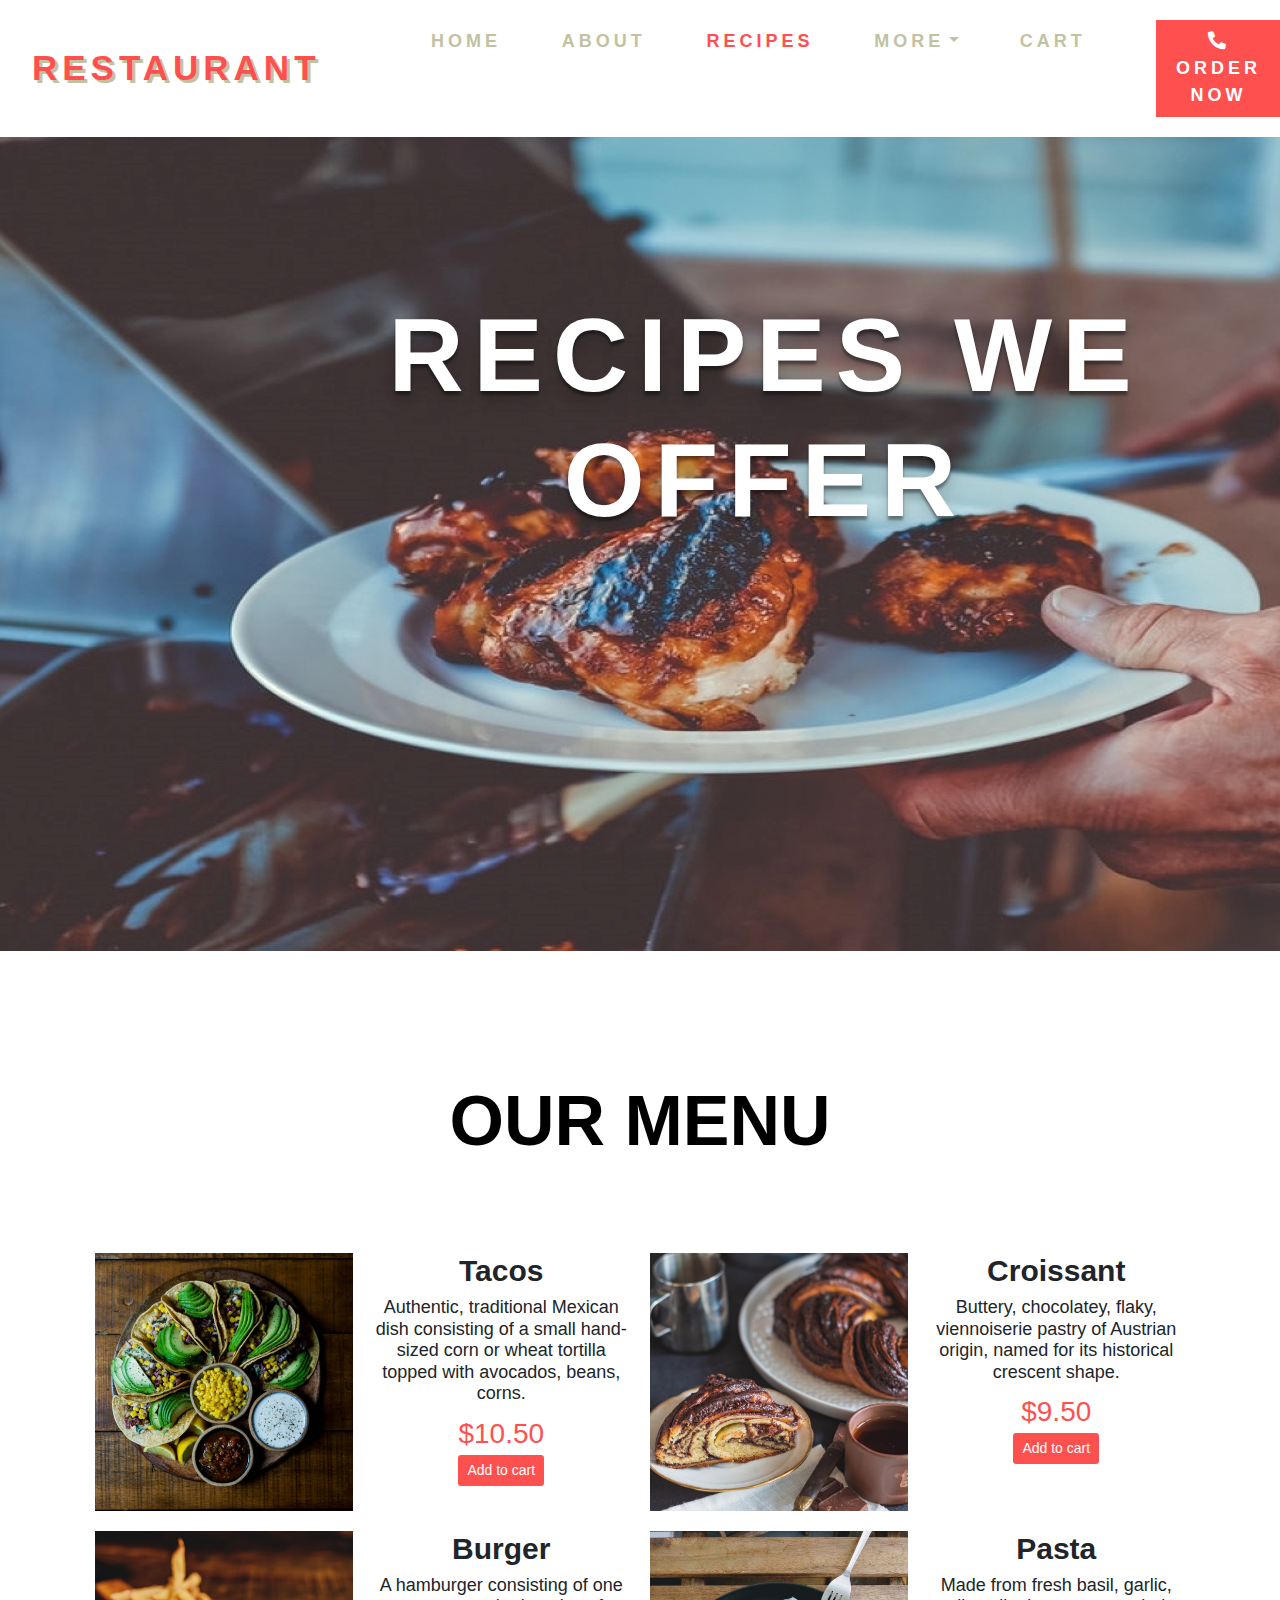
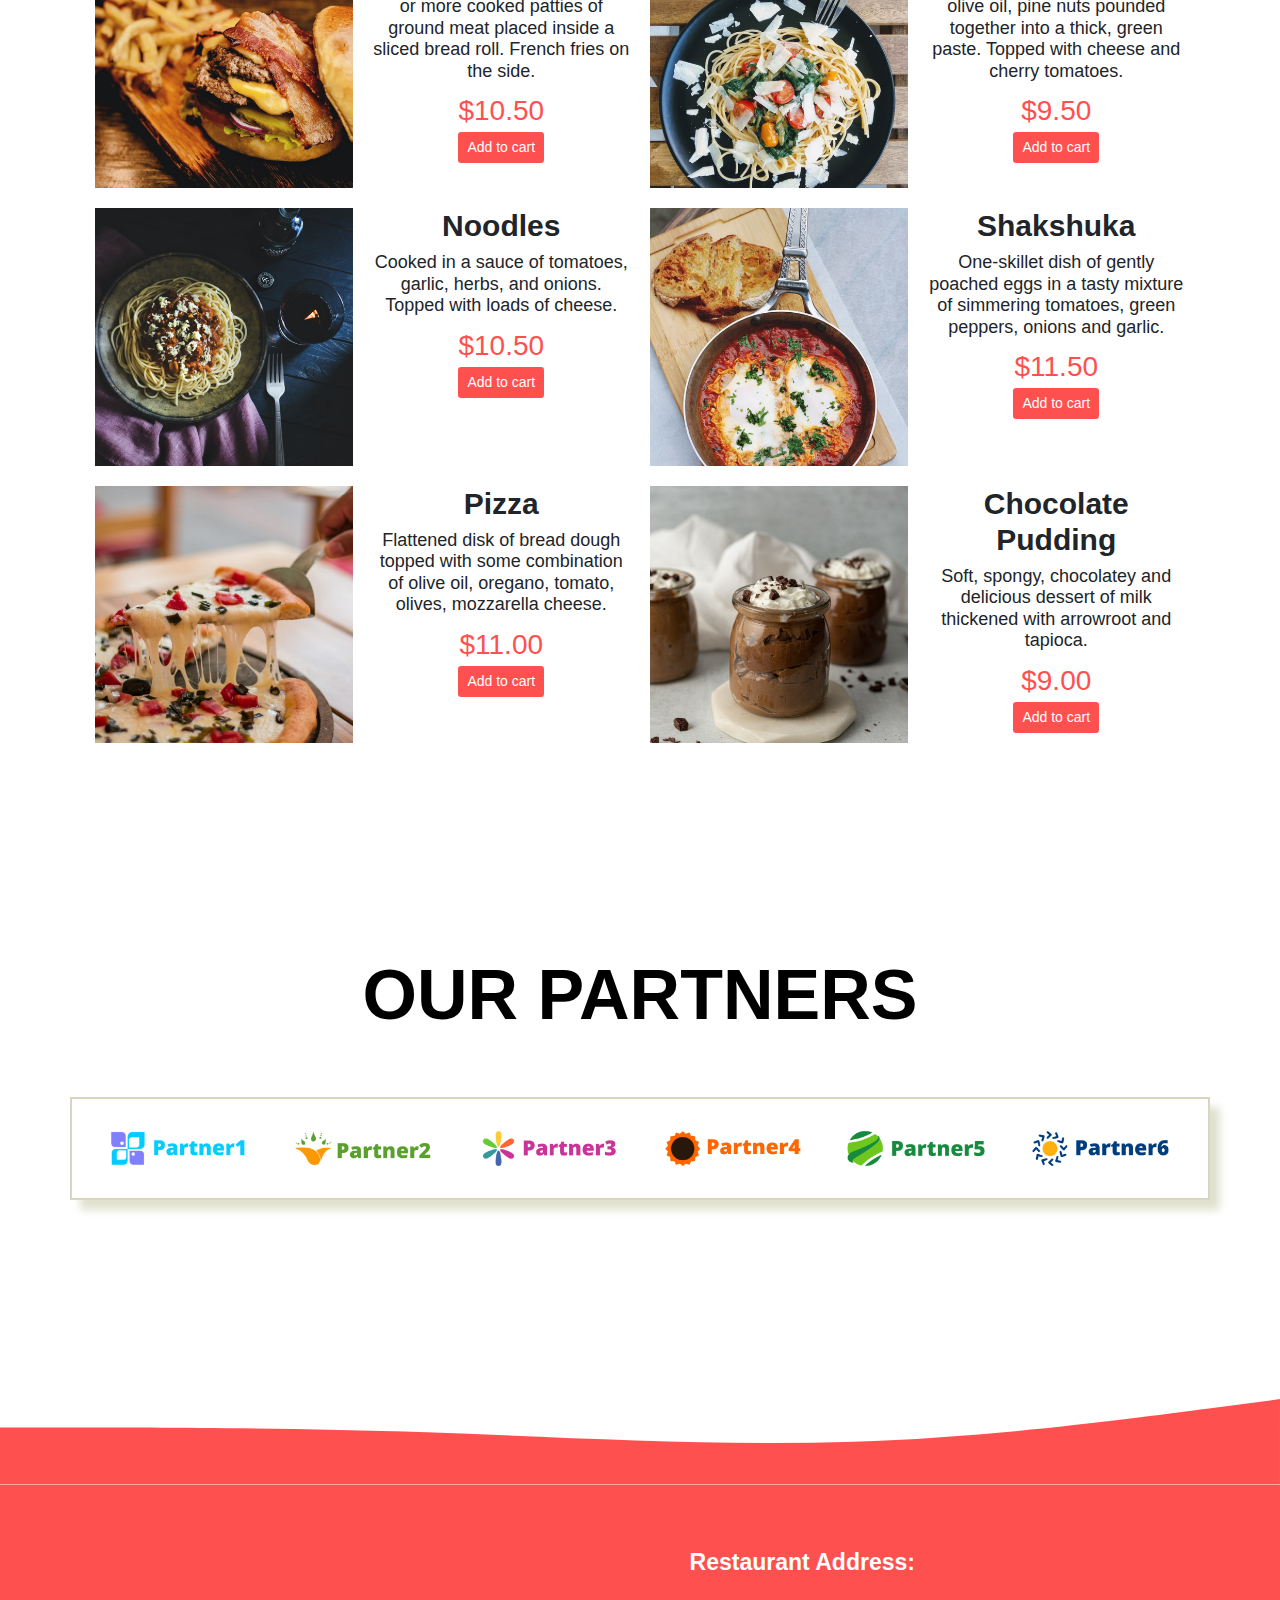
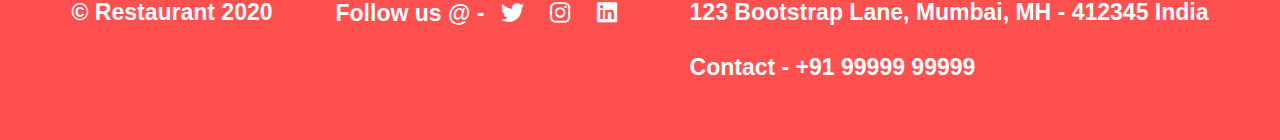
<file: recipes.html>
<!doctype html>
<html lang="en">
  <head>
    <!-- Required meta tags -->
    <meta charset="utf-8">
    <meta name="viewport" content="width=device-width, initial-scale=1, shrink-to-fit=no">

    <!-- Bootstrap CSS -->
    <!-- <link rel="stylesheet" href="https://stackpath.bootstrapcdn.com/bootstrap/4.1.3/css/bootstrap.min.css" integrity="sha384-MCw98/SFnGE8fJT3GXwEOngsV7Zt27NXFoaoApmYm81iuXoPkFOJwJ8ERdknLPMO" crossorigin="anonymous"> -->
    <link rel="stylesheet" href="https://stackpath.bootstrapcdn.com/bootstrap/4.4.1/css/bootstrap.min.css" integrity="sha384-Vkoo8x4CGsO3+Hhxv8T/Q5PaXtkKtu6ug5TOeNV6gBiFeWPGFN9MuhOf23Q9Ifjh" crossorigin="anonymous">
    <link rel="stylesheet" href="styles.css">

    <link rel="stylesheet" href="https://use.fontawesome.com/releases/v5.11.2/css/all.css">

    <link rel="preconnect" href="https://fonts.gstatic.com">
    <link href="https://fonts.googleapis.com/css2?family=Poppins&display=swap" rel="stylesheet">

    <title>Recipes</title>

  </head>
  <body>
        <!-- header -->
        
        <header id="main-header">
            <nav class="navbar navbar-expand-xl">
                <!-- Logo for the company -->
                <a class="navbar-brand" href="#">RESTAURANT</a>
                <button class="navbar-toggler" type="button" data-toggle="collapse" data-target="#navbarCollapse" aria-controls="navbarCollapse" aria-expanded="false" aria-label="Toggle navigation">
                <span class="navbar-toggler-icon"><i class="fas fa-bars"></i></span>
                </button>
                <div class="collapse navbar-collapse" id="navbarCollapse">
                    <ul class="navbar-nav mr-auto">
                        <li class="nav-item">
                        <a class="nav-link parent-link" href="index.html">Home</a>
                        </li>
                        <li class="nav-item">
                        <a class="nav-link parent-link" href="about.html">About</a>
                        </li>
                        <li class="nav-item active">
                                <a class="nav-link parent-link" href="recipes.html">Recipes <span class="sr-only">(current)</span></a>
                        </li>
                        <li class="nav-item dropdown">
                                <a class="nav-link parent-link dropdown-toggle" data-toggle="dropdown" href="#" role="button" aria-haspopup="true" aria-expanded="false">More</a>
                                <div class="dropdown-menu">
                                <a class="dropdown-item child-link" href="testimonials.html">Testimonials</a>
                                <a class="dropdown-item child-link" href="services.html">Our services</a>
                                <a class="dropdown-item child-link" href="contactus.html">Contact us</a>
                        </li>
                        <li class="nav-item">
                                <a class="nav-link parent-link" href="cart.html">Cart</a>
                        </li>
                        <li class="nav-item ordernow">
                        		<button type="button" data-toggle="modal" data-target="#exampleModal"><i class="fas fa-phone-alt"></i> Order now</button>
                        </li>

						<!-- Modal -->
						<div class="modal fade" id="exampleModal" tabindex="-1" role="dialog" aria-labelledby="exampleModalLabel" aria-hidden="true">
						  <div class="modal-dialog" role="document">
						    <div class="modal-content">
						      <div class="modal-header">
						        <h5 class="modal-title" id="exampleModalLabel">ORDER NOW ONLINE</h5>
						        <button type="button" class="close" data-dismiss="modal" aria-label="Close">
						          <span aria-hidden="true">&times;</span>
						        </button>
						      </div>
						      <div class="modal-body">
						        Call: +91 99999-999999
						      </div>
						      <div class="modal-footer">
						        <button type="button" class="btn btn-secondary" data-dismiss="modal">Close</button>
						      </div>
						    </div>
						  </div>
						</div>
						
                    </ul>            
                </div>                         
            </nav>
        </header> 

        <div>
          <img src="./images/bg/recipes.jpeg">
          <div class="row">
              <div class="col-lg-12">
                  <div id="recipes">
                      <h1>RECIPES WE OFFER</h1>
                  </div>
              </div>
          </div>
        </div>

        
        <section id="our-recipes">
            <div class="container">
                    <h2 align="center">OUR MENU</h2>
                    <div class="row mb-2 no-gutters m-auto">
                        <div class="col-11 col-xl-3 col-lg-6 col-md-6 col-sm-12 recipe-picture hidden">
                            <img class="img-fluid" src="./images/recipes/1.png" alt="Tacos">
                        </div>
                        <div class="col-11 col-xl-3 col-lg-6 col-md-6 col-sm-12 recipe-text text-center hidden">
                           <h3 class="recipe-name">Tacos</h3>
                           <h6>Authentic, traditional Mexican dish consisting of a small hand-sized corn or wheat tortilla topped with avocados, beans, corns.</h6>
                           <span align="center" class="recipe-price">$10.50</span><br>
                           <a align="center" class="btn btn-sm" onclick="addToLocalStorage(this)">Add to cart</a>                           
                        </div>
                        <div class="col-11 col-xl-3 col-lg-6 col-md-6 col-sm-12 recipe-picture  hidden">
                            <img class="img-fluid" src="./images/recipes/2.png" alt="Croissant">
                        </div>
                        <div class="col-11 col-xl-3 col-lg-6 col-md-6 col-sm-12 recipe-text text-center hidden">
                           <h3 class="recipe-name">Croissant</h3>
                           <h6> Buttery, chocolatey, flaky, viennoiserie pastry of Austrian origin, named for its historical crescent shape.</h6>
                           <span align="center" class="recipe-price">$9.50</span><br>
                           <a align="center" class="btn btn-sm" onclick="addToLocalStorage(this)">Add to cart</a>
                        </div>                    
                    
                        <div class="col-11 col-xl-3 col-lg-6 col-md-6 col-sm-12 recipe-picture  hidden">
                            <img class="img-fluid" src="./images/recipes/3.png" alt="Burger">
                        </div>
                        <div class="col-11 col-xl-3 col-lg-6 col-md-6 col-sm-12 recipe-text text-center hidden">
                            <h3 class="recipe-name">Burger</h3>
                           <h6>A hamburger consisting of one or more cooked patties of ground meat placed inside a sliced bread roll. French fries on the side.</h6>
                           <span align="center" class="recipe-price">$10.50</span><br>
                           <a align="center" class="btn btn-sm" onclick="addToLocalStorage(this)">Add to cart</a>
                        </div>
                        <div class="col-11 col-xl-3 col-lg-6 col-md-6 col-sm-12 recipe-picture hidden">
                           <img class="img-fluid" src="./images/recipes/4.png" alt="Pasta">
                        </div>
                        <div class="col-11 col-xl-3 col-lg-6 col-md-6 col-sm-12 recipe-text text-center hidden">
                           <h3 class="recipe-name">Pasta</h3>
                           <h6>Made from fresh basil, garlic, olive oil, pine nuts pounded together into a thick, green paste. Topped with cheese and cherry tomatoes. </h6>
                           <span align="center" class="recipe-price">$9.50</span><br>
                           <a align="center" class="btn btn-sm" onclick="addToLocalStorage(this)">Add to cart</a>
                        </div>
                        <div class="col-11 col-xl-3 col-lg-6 col-md-6 col-sm-12 recipe-picture hidden">
                            <img class="img-fluid" src="./images/recipes/5.png" alt="Noodles">
                       </div>
                        <div class="col-11 col-xl-3 col-lg-6 col-md-6 col-sm-12 recipe-text text-center hidden">
                            <h3 class="recipe-name">Noodles</h3>
                           <h6>Cooked in a sauce of tomatoes, garlic, herbs, and onions. Topped with loads of cheese.</h6>
                           <span align="center" class="recipe-price">$10.50</span><br>
                           <a align="center" class="btn btn-sm" onclick="addToLocalStorage(this)">Add to cart</a>
                        </div>
                        <div class="col-11 col-xl-3 col-lg-6 col-md-6 col-sm-12 recipe-picture hidden">
                             <img class="img-fluid" src="./images/recipes/6.png" alt="Shakshuka">
                        </div>

                        <div class="col-11 col-xl-3 col-lg-6 col-md-6 col-sm-12 recipe-text text-center hidden">
                          <h3 class="recipe-name">Shakshuka</h3>
                           <h6>One-skillet dish of gently poached eggs in a tasty mixture of simmering tomatoes, green peppers, onions and garlic.</h6>
                           <span align="center" class="recipe-price">$11.50</span><br>
                           <a align="center" class="btn btn-sm" onclick="addToLocalStorage(this)">Add to cart</a>
                        </div>
                      
                    
                        <div class="col-11 col-xl-3 col-lg-6 col-md-6 col-sm-12 recipe-picture hidden">
                            <img class="img-fluid" src="./images/recipes/7.png" alt="Pizza">
                        </div>
                        <div class="col-11 col-xl-3 col-lg-6 col-md-6 col-sm-12 recipe-text text-center hidden">
                           <h3 class="recipe-name">Pizza</h3>
                           <h6>Flattened disk of bread dough topped with some combination of olive oil, oregano, tomato, olives, mozzarella cheese.</h6>
                           <span align="center" class="recipe-price">$11.00</span><br>
                           <a align="center" class="btn btn-sm" onclick="addToLocalStorage(this)">Add to cart</a>
                        </div>
                        <div class="col-11 col-xl-3 col-lg-6 col-md-6 col-sm-12 recipe-picture hidden">
                           <img class="img-fluid" src="./images/recipes/8.png" alt="Chocolate Pudding">
                        </div>
                        <div class="col-11 col-xl-3 col-lg-6 col-md-6 col-sm-12 recipe-text text-center hidden">
                            <h3 class="recipe-name">Chocolate Pudding</h3>
                           <h6>Soft, spongy, chocolatey and delicious dessert of milk thickened with arrowroot and tapioca.</h6>
                           <span align="center" class="recipe-price">$9.00</span><br>
                           <a align="center" class="btn btn-sm" onclick="addToLocalStorage(this)">Add to cart</a>
                        </div>
                    </div>
                </div>
        </section>

            <!-- Partners -->
            <section id="partners">
                <h2 align="center">OUR PARTNERS</h2>
                <div class="container"> 
                    <div class="row">         
                        <div class="col-xl-2 col-lg-2 col-md-2 col-sm-2 hidden">
                            <img class="img-fluid" src="./images/partners/1.png">
                        </div>
                        <div class="col-xl-2 col-lg-2 col-md-2 col-sm-2 hidden">
                            <img class="img-fluid" src="./images/partners/2.png">
                        </div>
                        <div class="col-xl-2 col-lg-2 col-md-2 col-sm-2 hidden">
                            <img class="img-fluid" src="./images/partners/3.png">
                        </div>
                        <div class="col-xl-2 col-lg-2 col-md-2 col-sm-2 hidden">
                            <img class="img-fluid" src="./images/partners/4.png">
                        </div>
                        <div class="col-xl-2 col-lg-2 col-md-2 col-sm-2 hidden">
                            <img class="img-fluid" src="./images/partners/5.png">
                        </div>
                        <div class="col-xl-2 col-lg-2 col-md-2 col-sm-2 hidden">
                            <img class="img-fluid" src="./images/partners/6.png">
                        </div>
                    </div>
                </div>
            </section>  
       </main>
       <!-- Footer -->
       <svg xmlns="http://www.w3.org/2000/svg" viewBox="0 0 1440 320"><path fill="#ff5050" fill-opacity="1" d="M0,256L80,256C160,256,320,256,480,261.3C640,267,800,277,960,272C1120,267,1280,245,1360,234.7L1440,224L1440,320L1360,320C1280,320,1120,320,960,320C800,320,640,320,480,320C320,320,160,320,80,320L0,320Z"></path></svg>
        <footer class="footer">
          <div class="footer-container">
            <div>
              <span class="text">&copy Restaurant 2020</span>
            </div>
            <div class="social-media text"> Follow us @ -
                <a href="#"><i class="fab fa-twitter"></i></a>   
                <a href="#"><i class="fab fa-instagram"></i></a>   
                <a href="#"><i class="fab fa-linkedin"></i></a> 
            </div>
            <div>
              <p class="text"> Restaurant Address:</p>
              <span class="text">123 Bootstrap Lane, Mumbai, MH - 412345 India</span>
              <p class="text">Contact - +91 99999 99999 </p>
            </div>
          </div>
        </footer>      
             
            

    <!-- Optional JavaScript -->
    <!-- jQuery first, then Popper.js, then Bootstrap JS -->
    <script src="https://code.jquery.com/jquery-3.4.1.slim.min.js" integrity="sha384-J6qa4849blE2+poT4WnyKhv5vZF5SrPo0iEjwBvKU7imGFAV0wwj1yYfoRSJoZ+n" crossorigin="anonymous"></script>
    <script src="https://cdn.jsdelivr.net/npm/popper.js@1.16.0/dist/umd/popper.min.js" integrity="sha384-Q6E9RHvbIyZFJoft+2mJbHaEWldlvI9IOYy5n3zV9zzTtmI3UksdQRVvoxMfooAo" crossorigin="anonymous"></script>
    <script src="https://stackpath.bootstrapcdn.com/bootstrap/4.4.1/js/bootstrap.min.js" integrity="sha384-wfSDF2E50Y2D1uUdj0O3uMBJnjuUD4Ih7YwaYd1iqfktj0Uod8GCExl3Og8ifwB6" crossorigin="anonymous"></script>

    
     <script>
            (function() {
                    var elements;
                    var windowHeight;

                    function init() {
                        elements = document.querySelectorAll('.hidden');
                        windowHeight = window.innerHeight;
                    }

                    function checkPosition() {
                        for (var i = 0; i < elements.length; i++) {
                        var element = elements[i];
                        var positionFromTop = elements[i].getBoundingClientRect().top;

                        if (positionFromTop - windowHeight <= 0) {
                            element.classList.add('fade-in-element');       
                            element.classList.remove('hidden');                
                        }
                        }
                    }

                    window.addEventListener('scroll', checkPosition);
                    window.addEventListener('resize', init);

                    init();
                    checkPosition();
                    })();

                     //For adding recipe item into the local storage
                    function addToLocalStorage(elem){                      
                        let itemName = elem.parentNode.querySelector(".recipe-name").textContent;
                        let itemPrice = elem.parentNode.querySelector(".recipe-price").textContent;
                        
                    localStorage.setItem(itemName,itemPrice);                        
                    }
    </script>


      <!-- Optional JavaScript -->
    <!-- jQuery first, then Popper.js, then Bootstrap JS -->
    <!-- <script src="https://code.jquery.com/jquery-3.3.1.slim.min.js" integrity="sha384-q8i/X+965DzO0rT7abK41JStQIAqVgRVzpbzo5smXKp4YfRvH+8abtTE1Pi6jizo" crossorigin="anonymous"></script>
    <script src="https://cdnjs.cloudflare.com/ajax/libs/popper.js/1.14.3/umd/popper.min.js" integrity="sha384-ZMP7rVo3mIykV+2+9J3UJ46jBk0WLaUAdn689aCwoqbBJiSnjAK/l8WvCWPIPm49" crossorigin="anonymous"></script>
    <script src="https://stackpath.bootstrapcdn.com/bootstrap/4.1.3/js/bootstrap.min.js" integrity="sha384-ChfqqxuZUCnJSK3+MXmPNIyE6ZbWh2IMqE241rYiqJxyMiZ6OW/JmZQ5stwEULTy" crossorigin="anonymous"></script> -->
  </body>
</html>
</file>
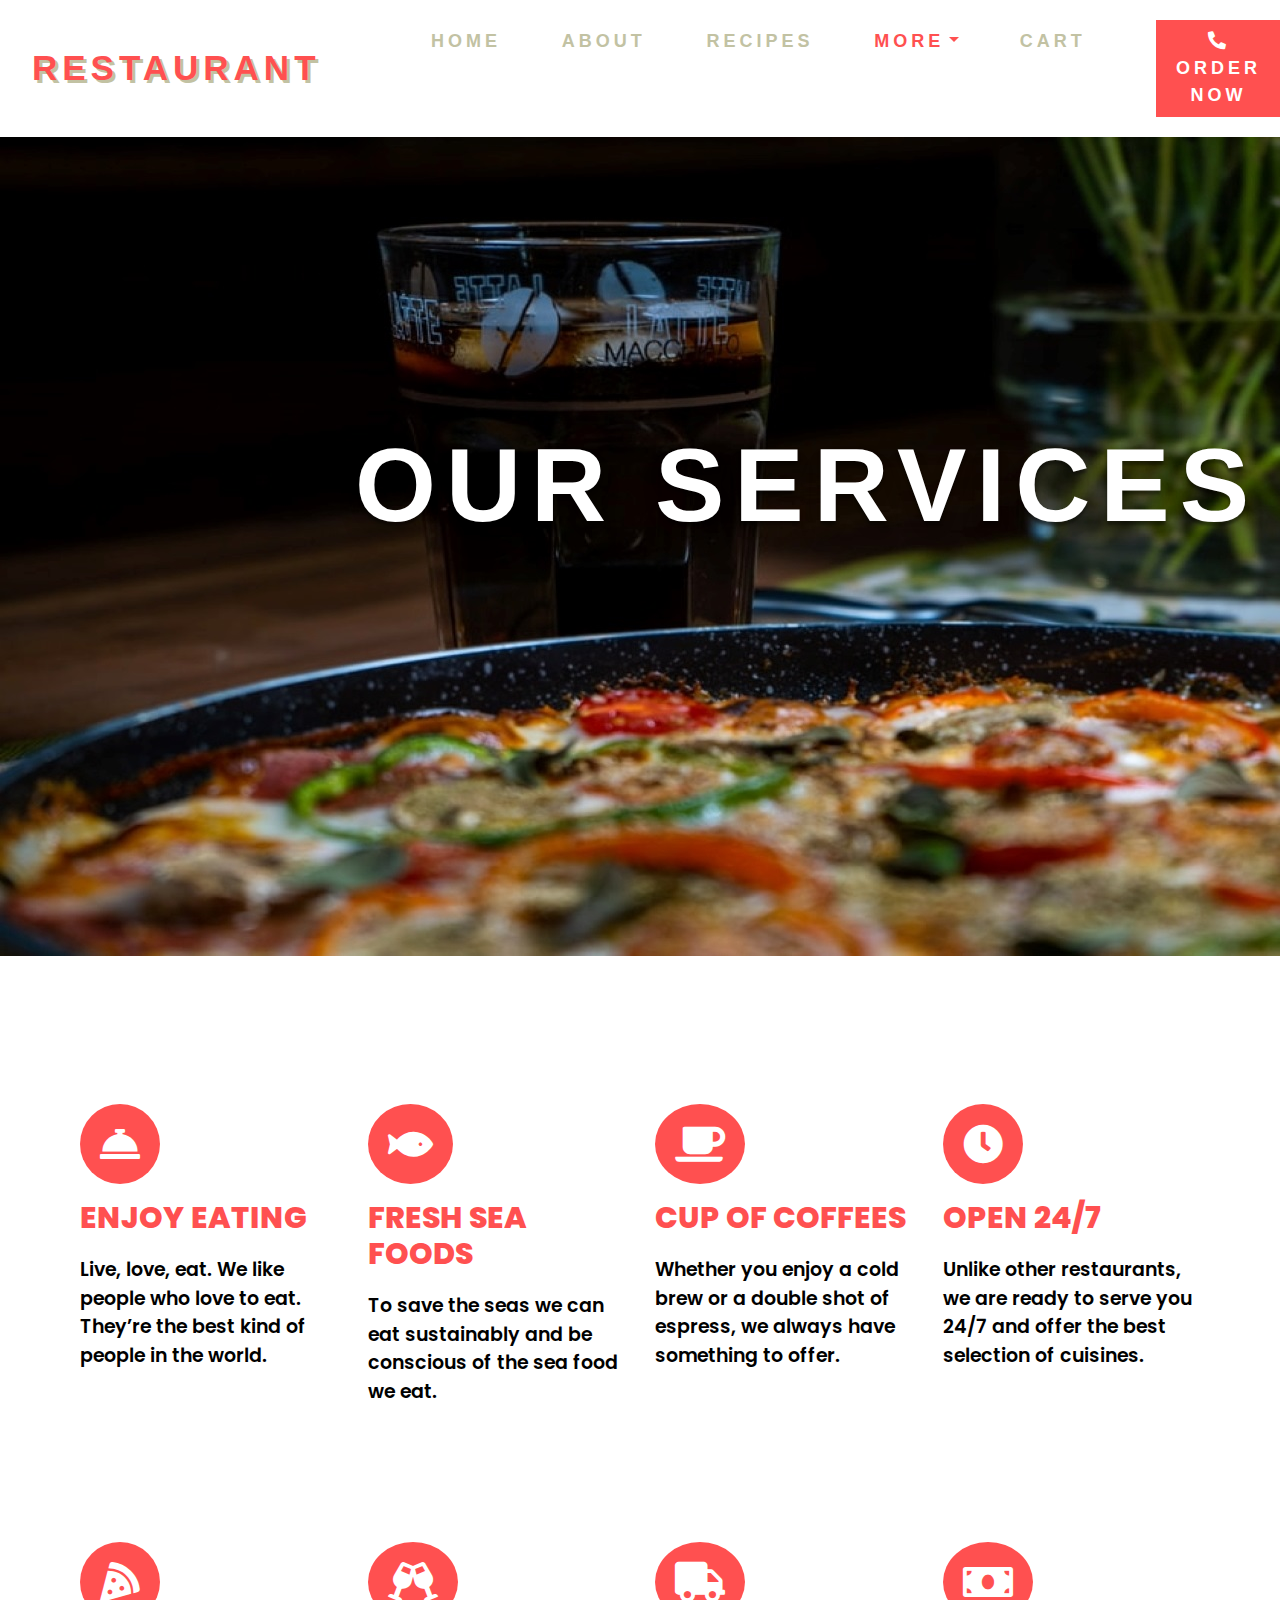
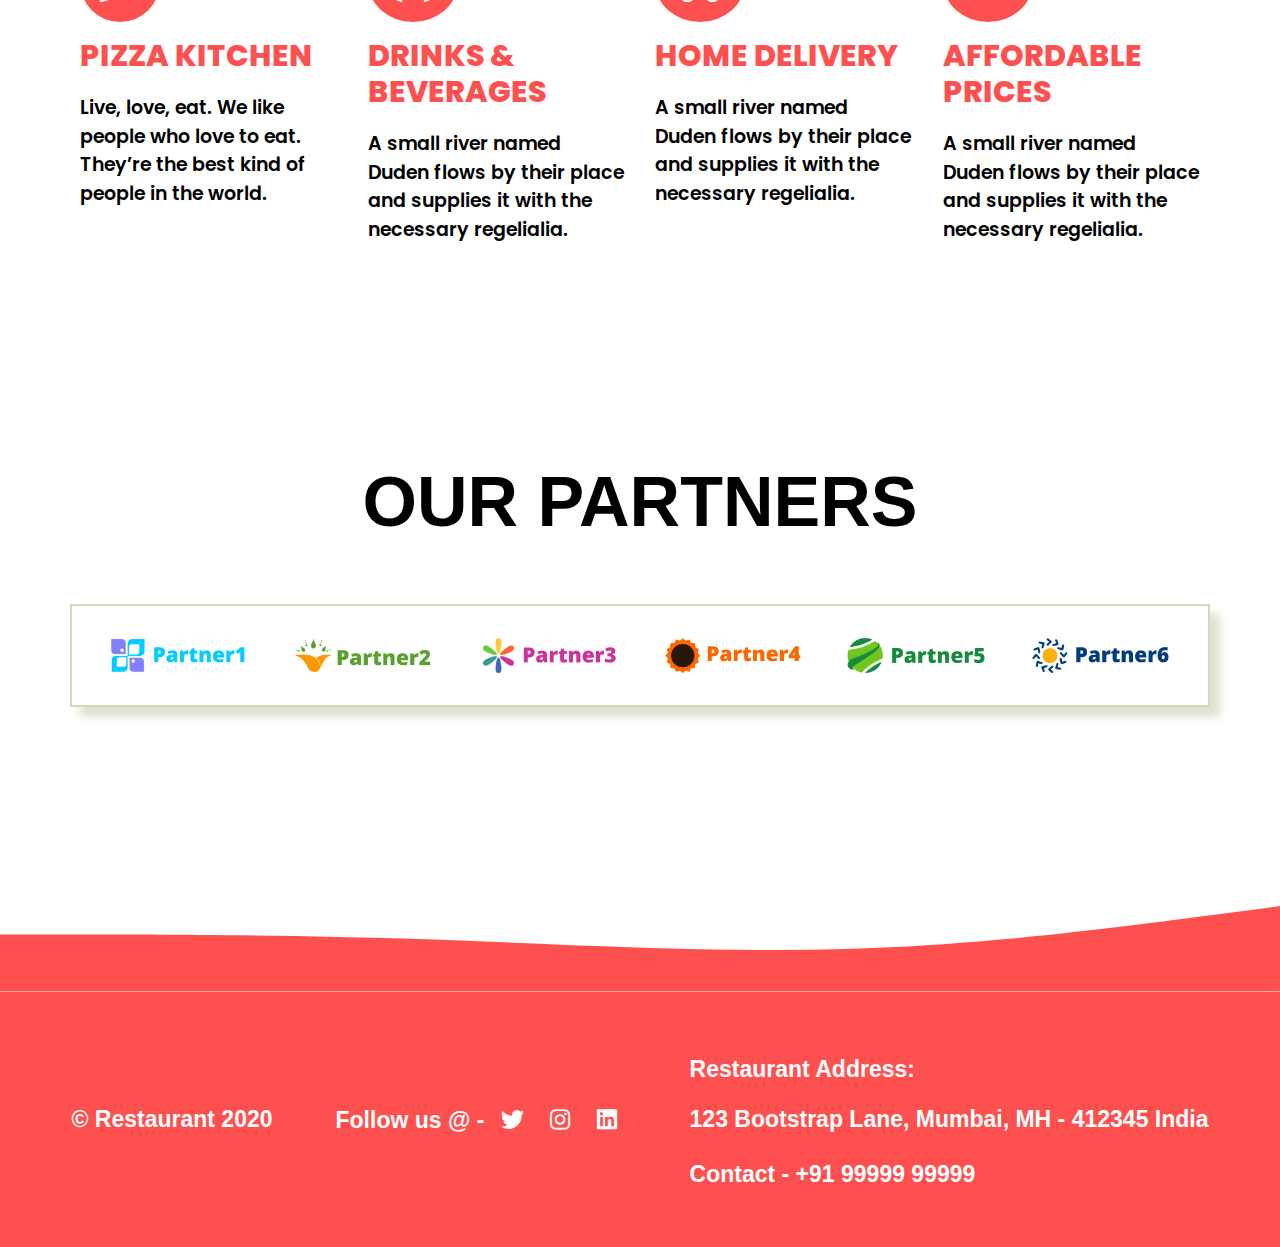
<file: services.html>
<!doctype html>
<html lang="en">
  <head>
    <!-- Required meta tags -->
    <meta charset="utf-8">
    <meta name="viewport" content="width=device-width, initial-scale=1, shrink-to-fit=no">

    <!-- Bootstrap CSS -->
    <!-- <link rel="stylesheet" href="https://stackpath.bootstrapcdn.com/bootstrap/4.1.3/css/bootstrap.min.css" integrity="sha384-MCw98/SFnGE8fJT3GXwEOngsV7Zt27NXFoaoApmYm81iuXoPkFOJwJ8ERdknLPMO" crossorigin="anonymous"> -->
    <link rel="stylesheet" href="https://stackpath.bootstrapcdn.com/bootstrap/4.4.1/css/bootstrap.min.css" integrity="sha384-Vkoo8x4CGsO3+Hhxv8T/Q5PaXtkKtu6ug5TOeNV6gBiFeWPGFN9MuhOf23Q9Ifjh" crossorigin="anonymous">
    <link rel="stylesheet" href="styles.css">

    <link rel="stylesheet" href="https://use.fontawesome.com/releases/v5.11.2/css/all.css">

    <link rel="preconnect" href="https://fonts.gstatic.com">
    <link href="https://fonts.googleapis.com/css2?family=Poppins&display=swap" rel="stylesheet">

    <title>Our services</title>

  </head>
  <body>
        <!-- header -->
        
        <header id="main-header">
            <nav class="navbar navbar-expand-xl">
                <!-- Logo for the company -->
                <a class="navbar-brand" href="#">RESTAURANT</a>
                <button class="navbar-toggler" type="button" data-toggle="collapse" data-target="#navbarCollapse" aria-controls="navbarCollapse" aria-expanded="false" aria-label="Toggle navigation">
                <span class="navbar-toggler-icon"><i class="fas fa-bars"></i></span>
                </button>
                <div class="collapse navbar-collapse" id="navbarCollapse">
                    <ul class="navbar-nav mr-auto">
                        <li class="nav-item">
                        <a class="nav-link parent-link" href="index.html">Home</a>
                        </li>
                        <li class="nav-item">
                        <a class="nav-link parent-link" href="about.html">About</a>
                        </li>
                        <li class="nav-item">
                                <a class="nav-link parent-link" href="recipes.html">Recipes</a>
                        </li>
                        <li class="nav-item dropdown">
                                <a class="nav-link parent-link active dropdown-toggle" data-toggle="dropdown" href="#" role="button" aria-haspopup="true" aria-expanded="false">More</a>
                                <div class="dropdown-menu">
                                <a class="dropdown-item child-link" href="testimonials.html">Testimonials</a>
                                <a class="dropdown-item child-link" href="services.html">Our services<span class="sr-only">(current)</span></a>
                                <a class="dropdown-item child-link" href="contactus.html">Contact us</a>
                        </li>
                        <li class="nav-item">
                                <a class="nav-link parent-link" href="cart.html">Cart</a>
                        </li>
                        <li class="nav-item ordernow">
                        		<button type="button" data-toggle="modal" data-target="#exampleModal"><i class="fas fa-phone-alt"></i> Order now</button>
                        </li>

						<!-- Modal -->
						<div class="modal fade" id="exampleModal" tabindex="-1" role="dialog" aria-labelledby="exampleModalLabel" aria-hidden="true">
						  <div class="modal-dialog" role="document">
						    <div class="modal-content">
						      <div class="modal-header">
						        <h5 class="modal-title" id="exampleModalLabel">ORDER NOW ONLINE</h5>
						        <button type="button" class="close" data-dismiss="modal" aria-label="Close">
						          <span aria-hidden="true">&times;</span>
						        </button>
						      </div>
						      <div class="modal-body">
						        Call: +91 99999-999999
						      </div>
						      <div class="modal-footer">
						        <button type="button" class="btn btn-secondary" data-dismiss="modal">Close</button>
						      </div>
						    </div>
						  </div>
						</div>
						
                    </ul>            
                </div>                         
            </nav>
        </header>

        <div>
            <img src="./images/bg/services.jpeg"> 
            <div class="row">
                <div class="col-lg-12">
                    <div id="services">
                        <h1>OUR SERVICES</h1>
                    </div>
                </div>
            </div>
        </div>

        <!-- Features    -->
            <section id="serviceslist">
                <div class="row">
                    <div class="col-xl-3 col-lg-6 col-md-6 col-sm-12 hidden">
                        <p><i class="fas fa-concierge-bell"></i></p>
                        <h5>ENJOY EATING</h5>
                        <p>Live, love, eat. We like people who love to eat. They’re the best kind of people in the world.</p>
                    </div>
                    <div class="col-xl-3 col-lg-6 col-md-6 col-sm-12 hidden">
                        <p><i class="fas fa-fish"></i></p>
                        <h5>FRESH SEA FOODS</h5>
                        <p>To save the seas we can eat sustainably and be conscious of the sea food we eat.</p>    
                    </div>
                    <div class="col-xl-3 col-lg-6 col-md-6 col-sm-12 hidden">
                        <p><i class="fas fa-coffee"></i></p>
                        <h5>CUP OF COFFEES</h5>
                        <p>Whether you enjoy a cold brew or a double shot of espress, we always have something to offer.</p>
                    </div>
                    <div class="col-xl-3 col-lg-6 col-md-6 col-sm-12 hidden">
                        <p><i class="fas fa-clock"></i></p>
                        <h5>OPEN 24/7</h5>
                        <p>Unlike other restaurants, we are ready to serve you 24/7 and offer the best selection of cuisines.</p>
                    </div>
                    <div class="col-xl-3 col-lg-6 col-md-6 col-sm-12 hidden secondrow">
                        <p><i class="fas fa-pizza-slice"></i></p>
                        <h5>PIZZA KITCHEN</h5>
                        <p>Live, love, eat. We like people who love to eat. They’re the best kind of people in the world.</p>
                    </div>
                    <div class="col-xl-3 col-lg-6 col-md-6 col-sm-12 hidden secondrow">
                        <p><i class="fas fa-glass-cheers"></i></p>
                        <h5>DRINKS & BEVERAGES</h5>
                        <p>A small river named Duden flows by their place and supplies it with the necessary regelialia.</p>    
                    </div>
                    <div class="col-xl-3 col-lg-6 col-md-6 col-sm-12 hidden secondrow">
                        <p><i class="fas fa-truck"></i></p>
                        <h5>HOME DELIVERY</h5>
                        <p>A small river named Duden flows by their place and supplies it with the necessary regelialia.</p>
                    </div>
                    <div class="col-xl-3 col-lg-6 col-md-6 col-sm-12 hidden secondrow">
                        <p><i class="fas fa-money-bill"></i></p>
                        <h5>AFFORDABLE PRICES</h5>
                        <p>A small river named Duden flows by their place and supplies it with the necessary regelialia.</p>
                    </div>
                </div>
          </section>

            <!-- Partners -->
            <section id="partners">
                <h2 align="center">OUR PARTNERS</h2>
                <div class="container"> 
                    <div class="row">         
                        <div class="col-xl-2 col-lg-2 col-md-2 col-sm-2 hidden">
                            <img class="img-fluid" src="./images/partners/1.png">
                        </div>
                        <div class="col-xl-2 col-lg-2 col-md-2 col-sm-2 hidden">
                            <img class="img-fluid" src="./images/partners/2.png">
                        </div>
                        <div class="col-xl-2 col-lg-2 col-md-2 col-sm-2 hidden">
                            <img class="img-fluid" src="./images/partners/3.png">
                        </div>
                        <div class="col-xl-2 col-lg-2 col-md-2 col-sm-2 hidden">
                            <img class="img-fluid" src="./images/partners/4.png">
                        </div>
                        <div class="col-xl-2 col-lg-2 col-md-2 col-sm-2 hidden">
                            <img class="img-fluid" src="./images/partners/5.png">
                        </div>
                        <div class="col-xl-2 col-lg-2 col-md-2 col-sm-2 hidden">
                            <img class="img-fluid" src="./images/partners/6.png">
                        </div>
                    </div>
                </div>
            </section>  
       </main>
       <!-- Footer -->
       <svg xmlns="http://www.w3.org/2000/svg" viewBox="0 0 1440 320"><path fill="#ff5050" fill-opacity="1" d="M0,256L80,256C160,256,320,256,480,261.3C640,267,800,277,960,272C1120,267,1280,245,1360,234.7L1440,224L1440,320L1360,320C1280,320,1120,320,960,320C800,320,640,320,480,320C320,320,160,320,80,320L0,320Z"></path></svg>
        <footer class="footer">
          <div class="footer-container">
            <div>
              <span class="text">&copy Restaurant 2020</span>
            </div>
            <div class="social-media text"> Follow us @ -
                <a href="#"><i class="fab fa-twitter"></i></a>   
                <a href="#"><i class="fab fa-instagram"></i></a>   
                <a href="#"><i class="fab fa-linkedin"></i></a> 
            </div>
            <div>
              <p class="text"> Restaurant Address:</p>
              <span class="text">123 Bootstrap Lane, Mumbai, MH - 412345 India</span>
              <p class="text">Contact - +91 99999 99999 </p>
            </div>
          </div>
        </footer>      
             
            

    <!-- Optional JavaScript -->
    <!-- jQuery first, then Popper.js, then Bootstrap JS -->
    <script src="https://code.jquery.com/jquery-3.4.1.slim.min.js" integrity="sha384-J6qa4849blE2+poT4WnyKhv5vZF5SrPo0iEjwBvKU7imGFAV0wwj1yYfoRSJoZ+n" crossorigin="anonymous"></script>
    <script src="https://cdn.jsdelivr.net/npm/popper.js@1.16.0/dist/umd/popper.min.js" integrity="sha384-Q6E9RHvbIyZFJoft+2mJbHaEWldlvI9IOYy5n3zV9zzTtmI3UksdQRVvoxMfooAo" crossorigin="anonymous"></script>
    <script src="https://stackpath.bootstrapcdn.com/bootstrap/4.4.1/js/bootstrap.min.js" integrity="sha384-wfSDF2E50Y2D1uUdj0O3uMBJnjuUD4Ih7YwaYd1iqfktj0Uod8GCExl3Og8ifwB6" crossorigin="anonymous"></script>

    
     <script>
            (function() {
                    var elements;
                    var windowHeight;

                    function init() {
                        elements = document.querySelectorAll('.hidden');
                        windowHeight = window.innerHeight;
                    }

                    function checkPosition() {
                        for (var i = 0; i < elements.length; i++) {
                        var element = elements[i];
                        var positionFromTop = elements[i].getBoundingClientRect().top;

                        if (positionFromTop - windowHeight <= 0) {
                            element.classList.add('fade-in-element');       
                            element.classList.remove('hidden');                
                        }
                        }
                    }

                    window.addEventListener('scroll', checkPosition);
                    window.addEventListener('resize', init);

                    init();
                    checkPosition();
                    })();
    </script>


      <!-- Optional JavaScript -->
    <!-- jQuery first, then Popper.js, then Bootstrap JS -->
    <!-- <script src="https://code.jquery.com/jquery-3.3.1.slim.min.js" integrity="sha384-q8i/X+965DzO0rT7abK41JStQIAqVgRVzpbzo5smXKp4YfRvH+8abtTE1Pi6jizo" crossorigin="anonymous"></script>
    <script src="https://cdnjs.cloudflare.com/ajax/libs/popper.js/1.14.3/umd/popper.min.js" integrity="sha384-ZMP7rVo3mIykV+2+9J3UJ46jBk0WLaUAdn689aCwoqbBJiSnjAK/l8WvCWPIPm49" crossorigin="anonymous"></script>
    <script src="https://stackpath.bootstrapcdn.com/bootstrap/4.1.3/js/bootstrap.min.js" integrity="sha384-ChfqqxuZUCnJSK3+MXmPNIyE6ZbWh2IMqE241rYiqJxyMiZ6OW/JmZQ5stwEULTy" crossorigin="anonymous"></script> -->
  </body>
</html>
</file>
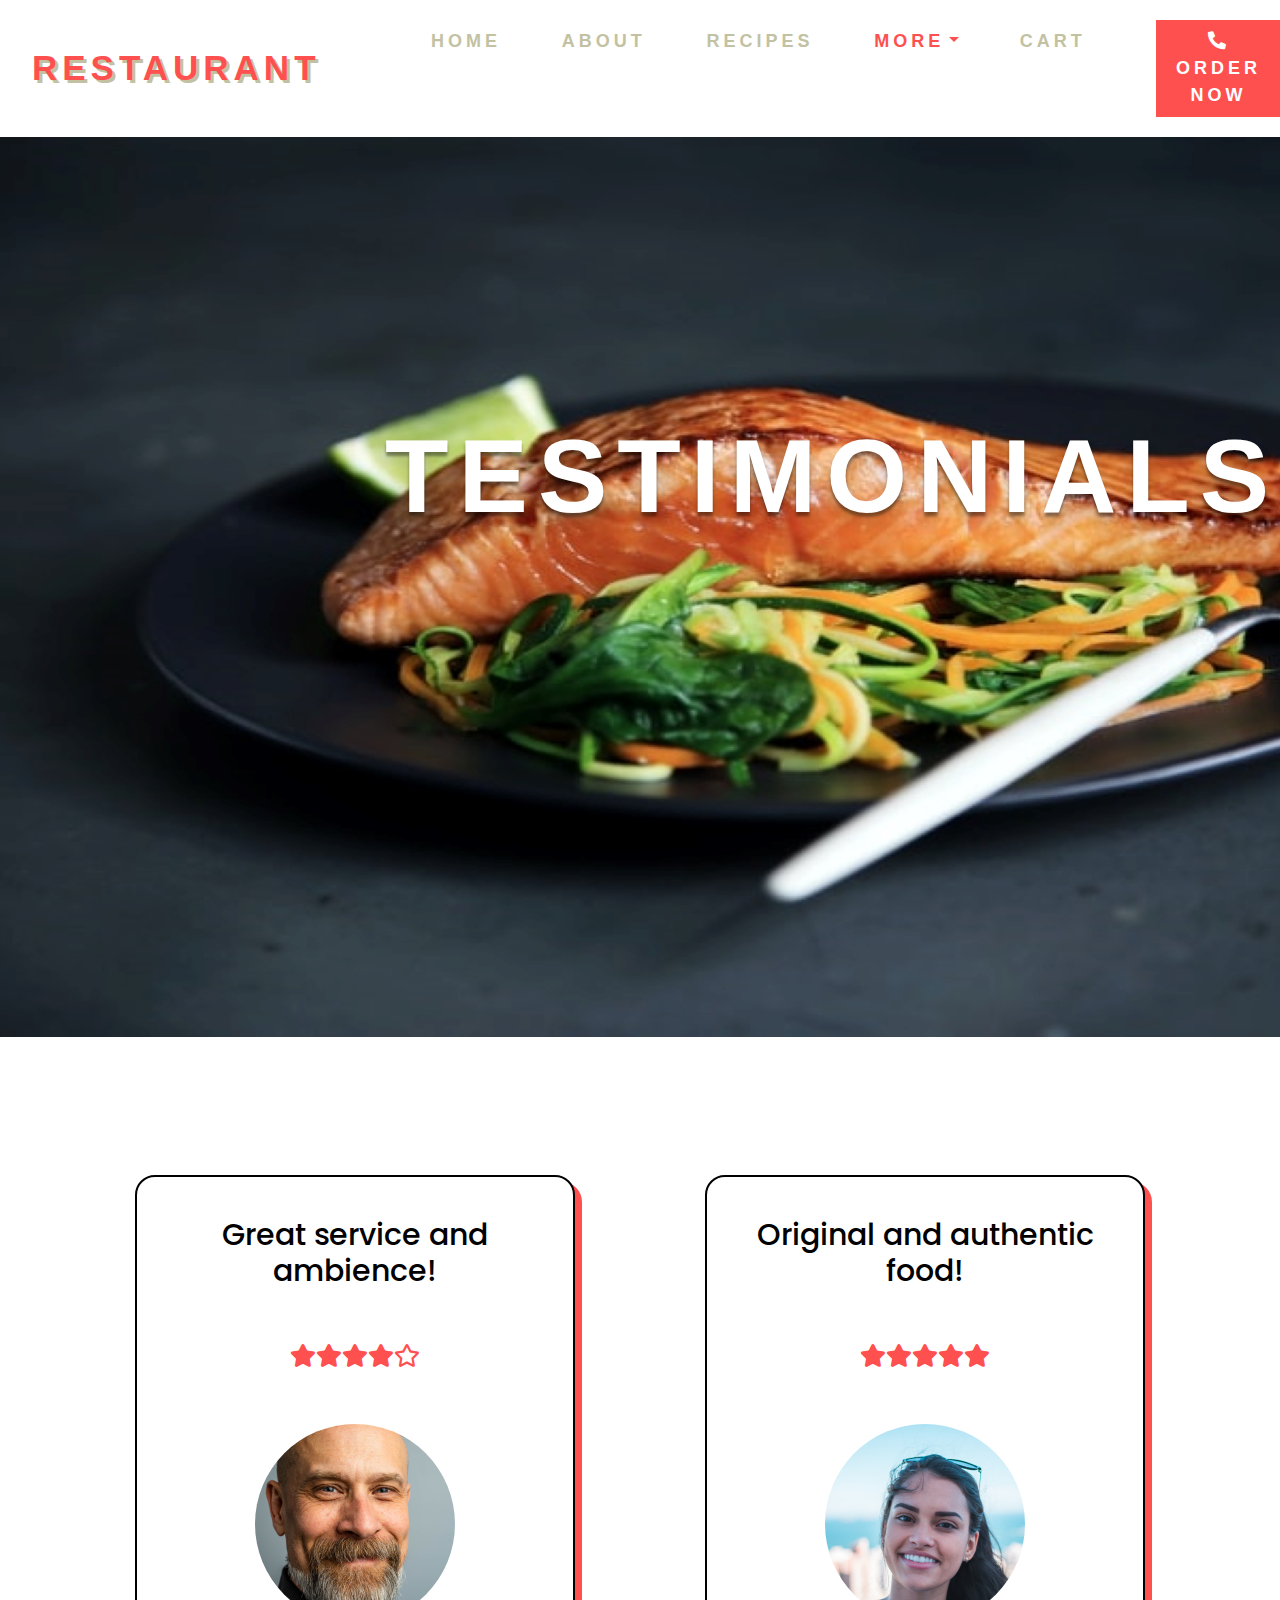
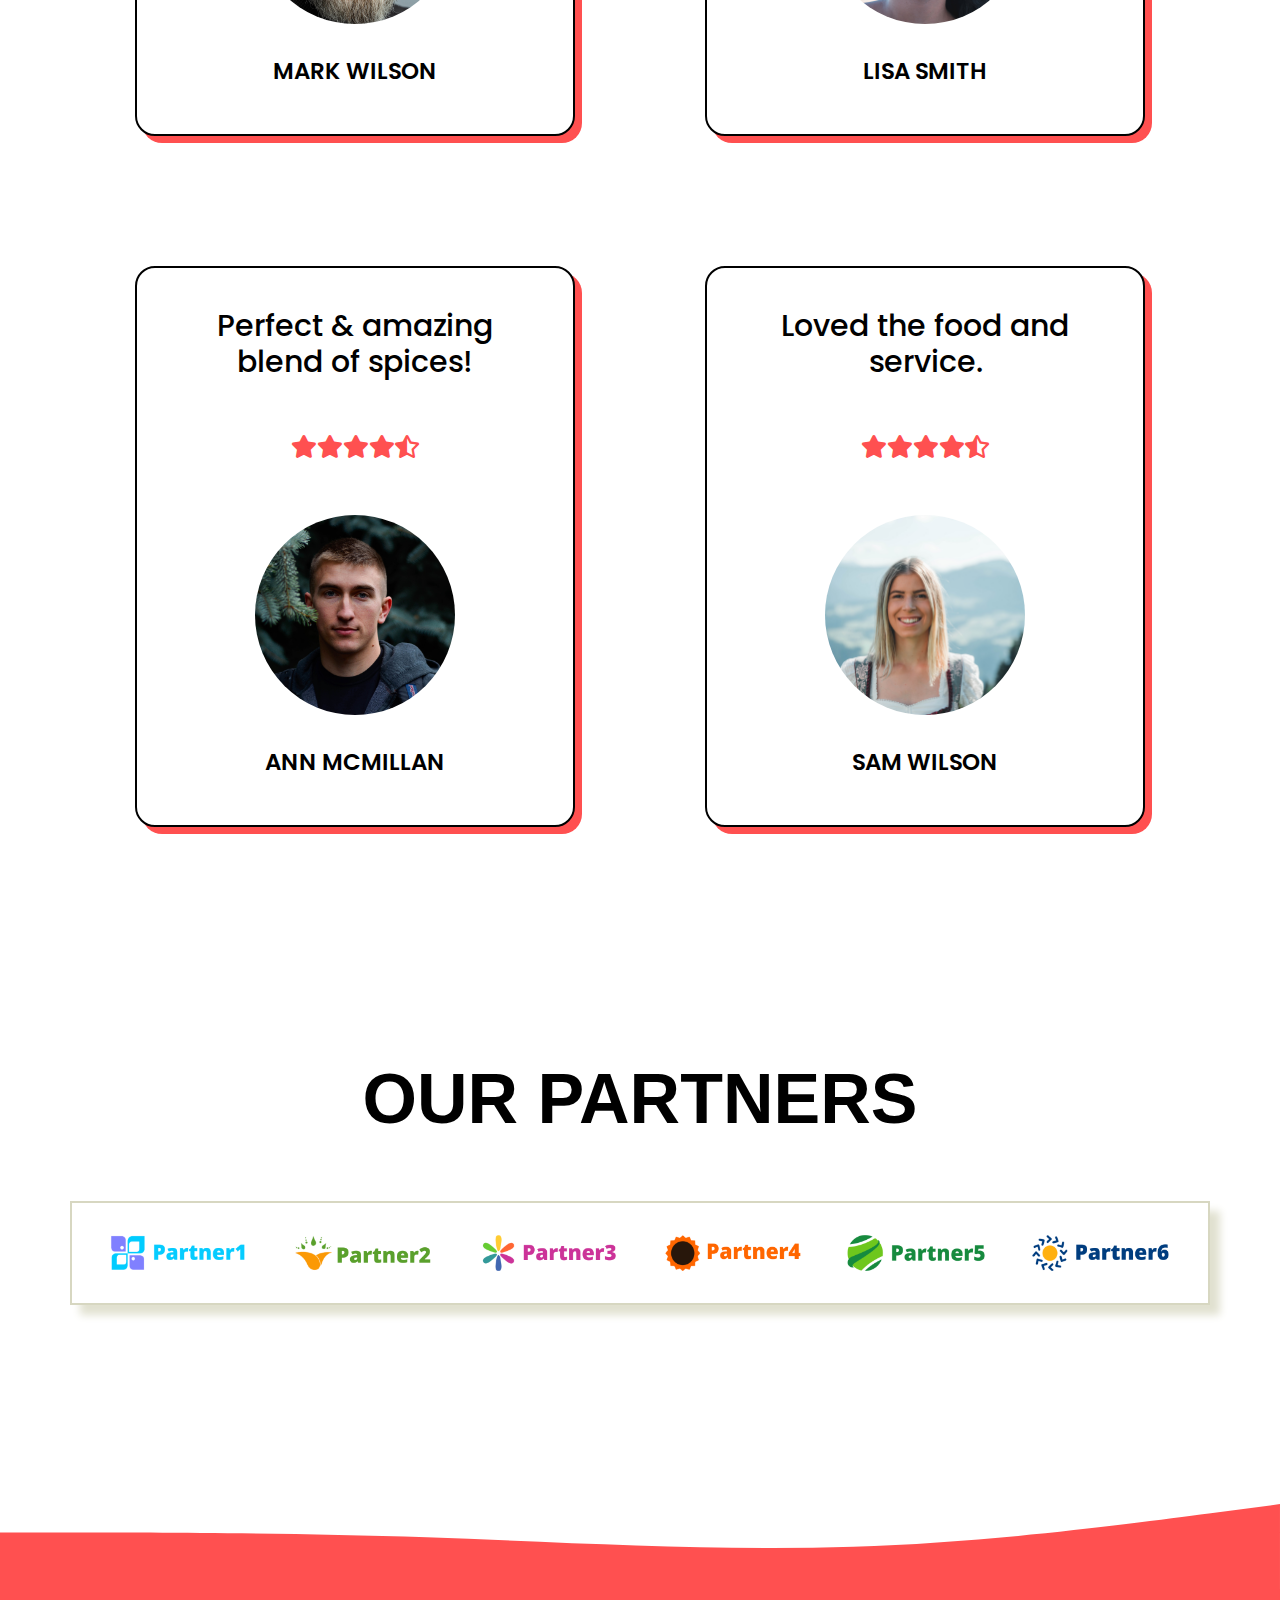
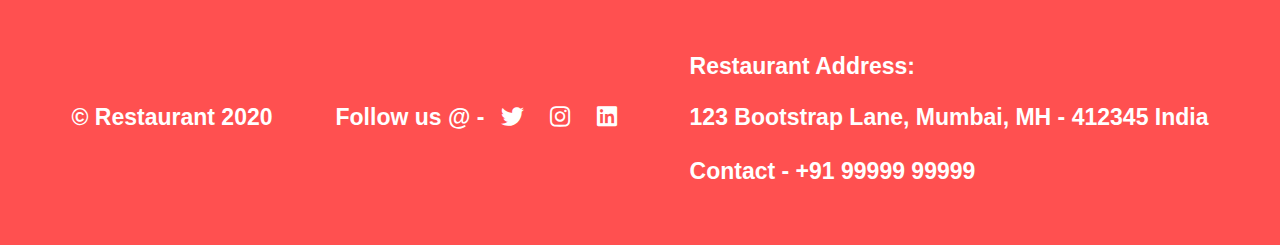
<file: testimonials.html>
<!doctype html>
<html lang="en">
  <head>
    <!-- Required meta tags -->
    <meta charset="utf-8">
    <meta name="viewport" content="width=device-width, initial-scale=1, shrink-to-fit=no">

    <!-- Bootstrap CSS -->
    <!-- <link rel="stylesheet" href="https://stackpath.bootstrapcdn.com/bootstrap/4.1.3/css/bootstrap.min.css" integrity="sha384-MCw98/SFnGE8fJT3GXwEOngsV7Zt27NXFoaoApmYm81iuXoPkFOJwJ8ERdknLPMO" crossorigin="anonymous"> -->
    <link rel="stylesheet" href="https://stackpath.bootstrapcdn.com/bootstrap/4.4.1/css/bootstrap.min.css" integrity="sha384-Vkoo8x4CGsO3+Hhxv8T/Q5PaXtkKtu6ug5TOeNV6gBiFeWPGFN9MuhOf23Q9Ifjh" crossorigin="anonymous">
    <link rel="stylesheet" href="styles.css">

    <link rel="stylesheet" href="https://use.fontawesome.com/releases/v5.11.2/css/all.css">

    <link rel="preconnect" href="https://fonts.gstatic.com">
    <link href="https://fonts.googleapis.com/css2?family=Poppins&display=swap" rel="stylesheet">

    <title>Testimonials</title>

  </head>
  <body>
        <!-- header -->
        
        <header id="main-header">
            <nav class="navbar navbar-expand-xl">
                <!-- Logo for the company -->
                <a class="navbar-brand" href="#">RESTAURANT</a>
                <button class="navbar-toggler" type="button" data-toggle="collapse" data-target="#navbarCollapse" aria-controls="navbarCollapse" aria-expanded="false" aria-label="Toggle navigation">
                <span class="navbar-toggler-icon"><i class="fas fa-bars"></i></span>
                </button>
                <div class="collapse navbar-collapse" id="navbarCollapse">
                    <ul class="navbar-nav mr-auto">
                        <li class="nav-item">
                        <a class="nav-link parent-link" href="index.html">Home</a>
                        </li>
                        <li class="nav-item">
                        <a class="nav-link parent-link" href="about.html">About</a>
                        </li>
                        <li class="nav-item">
                                <a class="nav-link parent-link" href="recipes.html">Recipes</a>
                        </li>
                        <li class="nav-item dropdown">
                                <a class="nav-link parent-link active dropdown-toggle" data-toggle="dropdown" href="#" role="button" aria-haspopup="true" aria-expanded="false">More</a>
                                <div class="dropdown-menu">
                                <a class="dropdown-item child-link" href="testimonials.html">Testimonials <span class="sr-only">(current)</span></a>
                                <a class="dropdown-item child-link" href="services.html">Our services</a>
                                <a class="dropdown-item child-link" href="contactus.html">Contact us</a>
                        </li>
                        <li class="nav-item">
                                <a class="nav-link parent-link" href="cart.html">Cart</a>
                        </li>
                        <li class="nav-item ordernow">
                        		<button type="button" data-toggle="modal" data-target="#exampleModal"><i class="fas fa-phone-alt"></i> Order now</button>
                        </li>

						<!-- Modal -->
						<div class="modal fade" id="exampleModal" tabindex="-1" role="dialog" aria-labelledby="exampleModalLabel" aria-hidden="true">
						  <div class="modal-dialog" role="document">
						    <div class="modal-content">
						      <div class="modal-header">
						        <h5 class="modal-title" id="exampleModalLabel">ORDER NOW ONLINE</h5>
						        <button type="button" class="close" data-dismiss="modal" aria-label="Close">
						          <span aria-hidden="true">&times;</span>
						        </button>
						      </div>
						      <div class="modal-body">
						        Call: +91 99999-999999
						      </div>
						      <div class="modal-footer">
						        <button type="button" class="btn btn-secondary" data-dismiss="modal">Close</button>
						      </div>
						    </div>
						  </div>
						</div>

                    </ul>            
                </div>                         
            </nav>
        </header> 

        <div>
            <img src="./images/bg/testimonials.jpeg">
            <div class="row">
                <div class="col-lg-12">
                    <div id="testimonials">
                        <h1>TESTIMONIALS</h1>
                    </div>
                </div>
            </div>
        </div>

       <section id="testimonials_boxes">  
        <div class="container"> 
            <div class="row">
                <div class="col-lg-6 single-testimonial">
                    <div class="card align-items-center hidden">
                        <div class="card-body">
                            <h5 align="center" class="card-title">Great service and  ambience!</h5>
                            <p align="center" class="card-text"><i class="fas fa-star"></i><i class="fas fa-star"></i><i class="fas fa-star"></i><i class="fas fa-star"></i><i class="far fa-star"></i></p><br>
                            <img src="./images/testimonials/2.png">
                            <p class="name" align="center">MARK WILSON</p>
                        </div>
                    </div>
                </div>
                <div class="col-lg-6 single-testimonial">
                    <div class="card align-items-center hidden">
                        <div class="card-body">
                            <h5 align="center" class="card-title"> Original and authentic food!</h5>
                            <p align="center" class="card-text"><i class="fas fa-star"></i><i class="fas fa-star"></i><i class="fas fa-star"></i><i class="fas fa-star"></i><i class="fas fa-star"></i></p><br>
                            <img src="./images/testimonials/1.png">
                            <p class="name" align="center">LISA SMITH</p>
                        </div>
                    </div>           
                </div>      
                <div class="col-lg-6 single-testimonial">
                    <div class="card align-items-center hidden">
                        <div class="card-body">
                            <h5 align="center" class="card-title">Perfect & amazing blend of spices!</h5>
                            <p align="center" class="card-text"><i class="fas fa-star"></i><i class="fas fa-star"></i><i class="fas fa-star"></i><i class="fas fa-star"></i><i class="fas fa-star-half-alt"></i></p><br>
                            <img src="./images/testimonials/5.png">
                            <p class="name" align="center">ANN MCMILLAN</p>
                        </div>
                    </div>
                </div>   
                <div class="col-lg-6 single-testimonial">
                    <div class="card align-items-center hidden">
                        <div class="card-body">
                            <h5 align="center" class="card-title">Loved the food and service.</h5>
                            <p align="center" class="card-text"><i class="fas fa-star"></i><i class="fas fa-star"></i><i class="fas fa-star"></i><i class="fas fa-star"></i><i class="fas fa-star-half-alt"></i></p><br>
                            <img src="./images/testimonials/4.png">
                            <p class="name" align="center">SAM WILSON</p>
                        </div>
                    </div>
                </div>
            </div>
        </div>
        </section>


            <!-- Partners -->
            <section id="partners">
                <h2 align="center">OUR PARTNERS</h2>
                <div class="container"> 
                    <div class="row">         
                        <div class="col-xl-2 col-lg-2 col-md-2 col-sm-2 hidden">
                            <img class="img-fluid" src="./images/partners/1.png">
                        </div>
                        <div class="col-xl-2 col-lg-2 col-md-2 col-sm-2 hidden">
                            <img class="img-fluid" src="./images/partners/2.png">
                        </div>
                        <div class="col-xl-2 col-lg-2 col-md-2 col-sm-2 hidden">
                            <img class="img-fluid" src="./images/partners/3.png">
                        </div>
                        <div class="col-xl-2 col-lg-2 col-md-2 col-sm-2 hidden">
                            <img class="img-fluid" src="./images/partners/4.png">
                        </div>
                        <div class="col-xl-2 col-lg-2 col-md-2 col-sm-2 hidden">
                            <img class="img-fluid" src="./images/partners/5.png">
                        </div>
                        <div class="col-xl-2 col-lg-2 col-md-2 col-sm-2 hidden">
                            <img class="img-fluid" src="./images/partners/6.png">
                        </div>
                    </div>
                </div>
            </section>  
       </main>
       <!-- Footer -->
       <svg xmlns="http://www.w3.org/2000/svg" viewBox="0 0 1440 320"><path fill="#ff5050" fill-opacity="1" d="M0,256L80,256C160,256,320,256,480,261.3C640,267,800,277,960,272C1120,267,1280,245,1360,234.7L1440,224L1440,320L1360,320C1280,320,1120,320,960,320C800,320,640,320,480,320C320,320,160,320,80,320L0,320Z"></path></svg>
        <footer class="footer">
          <div class="footer-container">
            <div>
              <span class="text">&copy Restaurant 2020</span>
            </div>
            <div class="social-media text"> Follow us @ -
                <a href="#"><i class="fab fa-twitter"></i></a>   
                <a href="#"><i class="fab fa-instagram"></i></a>   
                <a href="#"><i class="fab fa-linkedin"></i></a> 
            </div>
            <div>
              <p class="text"> Restaurant Address:</p>
              <span class="text">123 Bootstrap Lane, Mumbai, MH - 412345 India</span>
              <p class="text">Contact - +91 99999 99999 </p>
            </div>
          </div>
        </footer>      
             
            

    <!-- Optional JavaScript -->
    <!-- jQuery first, then Popper.js, then Bootstrap JS -->
    <script src="https://code.jquery.com/jquery-3.4.1.slim.min.js" integrity="sha384-J6qa4849blE2+poT4WnyKhv5vZF5SrPo0iEjwBvKU7imGFAV0wwj1yYfoRSJoZ+n" crossorigin="anonymous"></script>
    <script src="https://cdn.jsdelivr.net/npm/popper.js@1.16.0/dist/umd/popper.min.js" integrity="sha384-Q6E9RHvbIyZFJoft+2mJbHaEWldlvI9IOYy5n3zV9zzTtmI3UksdQRVvoxMfooAo" crossorigin="anonymous"></script>
    <script src="https://stackpath.bootstrapcdn.com/bootstrap/4.4.1/js/bootstrap.min.js" integrity="sha384-wfSDF2E50Y2D1uUdj0O3uMBJnjuUD4Ih7YwaYd1iqfktj0Uod8GCExl3Og8ifwB6" crossorigin="anonymous"></script>

    
     <script>
            (function() {
                    var elements;
                    var windowHeight;

                    function init() {
                        elements = document.querySelectorAll('.hidden');
                        windowHeight = window.innerHeight;
                    }

                    function checkPosition() {
                        for (var i = 0; i < elements.length; i++) {
                        var element = elements[i];
                        var positionFromTop = elements[i].getBoundingClientRect().top;

                        if (positionFromTop - windowHeight <= 0) {
                            element.classList.add('fade-in-element');       
                            element.classList.remove('hidden');                
                        }
                        }
                    }

                    window.addEventListener('scroll', checkPosition);
                    window.addEventListener('resize', init);

                    init();
                    checkPosition();
                    })();
    </script>


      <!-- Optional JavaScript -->
    <!-- jQuery first, then Popper.js, then Bootstrap JS -->
    <!-- <script src="https://code.jquery.com/jquery-3.3.1.slim.min.js" integrity="sha384-q8i/X+965DzO0rT7abK41JStQIAqVgRVzpbzo5smXKp4YfRvH+8abtTE1Pi6jizo" crossorigin="anonymous"></script>
    <script src="https://cdnjs.cloudflare.com/ajax/libs/popper.js/1.14.3/umd/popper.min.js" integrity="sha384-ZMP7rVo3mIykV+2+9J3UJ46jBk0WLaUAdn689aCwoqbBJiSnjAK/l8WvCWPIPm49" crossorigin="anonymous"></script>
    <script src="https://stackpath.bootstrapcdn.com/bootstrap/4.1.3/js/bootstrap.min.js" integrity="sha384-ChfqqxuZUCnJSK3+MXmPNIyE6ZbWh2IMqE241rYiqJxyMiZ6OW/JmZQ5stwEULTy" crossorigin="anonymous"></script> -->
  </body>
</html>
</file>
<file: styles.css>
/* header */
#main-header .navbar{
	text-align: center;
}
#main-header .navbar{
	padding-top: 20px;
	padding-bottom: 20px;
}

#main-header .navbar-nav .active a{
	color: #ff5050;
}

#main-header .navbar-nav .active{
	color: #ff5050; 
}

#main-header .navbar-brand{
	  font-size: 35px;
    font-weight: 800;
    letter-spacing: 5px; 
    color: #ff5050;
    margin-right: 80px;
    text-shadow: 3px 3px #c2c2a3;
    padding: 0 0rem 0 1rem;
}

#main-header .parent-link{ 
    font-size: 18px;
    font-weight: 900;
    color: #c2c2a3;
    letter-spacing: 4px; 
    font: normal 500;
    text-transform: uppercase;
    padding-left: 1.9rem;
    padding-right: 1.9rem;
}

#main-header .parent-link:hover{ 
    font-size: 18px;
    font-weight: 900;
    color: #ff5050;
    letter-spacing: 4px; 
    font: normal 500;
    text-transform: uppercase;
    padding-left: 1.9rem;
    padding-right: 1.9rem;
}

#main-header .child-link{
    font-size: 18px;
    text-transform: uppercase;
    background-color: white;
    color: #c2c2a3;
    font-weight: 900;
    letter-spacing: 4px; 
} 

#main-header .child-link:hover{ 
    font-size: 18px;
    font-weight: 900;
    color: white;
    background-color: #ff5050;
    letter-spacing: 4px; 
    font: normal 500;
    text-transform: uppercase;
}

#main-header .navbar-toggler i{
	color: black;
}

#main-header #navbarCollapse .ordernow button{
    margin-left: 40px;
    color: white;
    font-size: 18px;
    font-weight: 900;
    letter-spacing: 4px; 
    font: normal 500;
    text-transform: uppercase;
    border: 2px solid #ff5050;
    background-color: #ff5050;
    padding: 6px 18px;
}

.modal .modal-header h5{
	font-size: 25px;
    font-weight: 900;
    letter-spacing: 4px; 
    font: normal 500;
    text-transform: uppercase;
}

.modal .modal-body{
	font-size: 18px;
    font-weight: 500;
    font: normal 500;
    text-transform: uppercase;
}

.modal .modal-footer button{
	width: 100%;
	height: 100%;
	color: white;
    font-size: 18px;
    font-weight: 900;
    letter-spacing: 4px; 
    font: normal 500;
    text-transform: uppercase;
    border: 2px solid #ff5050;
    background-color: #ff5050;
}

.carousel-content1 h3{
  position: absolute;
  bottom: 50%;
  left: 25%;
  font-family: 'Charmonman', cursive;
  z-index: 20;
  color: white;
  font-size: 6rem;
  text-shadow: 0 1px 2px rgba(0,0,0,.6);
}

.carousel-content2 h3{
  position: absolute;
  bottom: 50%;
  left: 10%;
  font-family: 'Charmonman', cursive;
  z-index: 20;
  color: white;
  font-size: 5rem;
  text-shadow: 0 1px 2px rgba(0,0,0,.6);
}

.carousel-content3 h3{
  position: absolute;
  bottom: 50%;
  left: 20%;
  font-family: 'Charmonman', cursive;
  z-index: 20;
  color: white;
  font-size: 6rem;
  text-shadow: 0 1px 2px rgba(0,0,0,.6);
}

#special-menu{
    margin-top:10%;
}

#special-menu .single-menu-div{
    transition:all 0.3s linear; 
    padding: 10px;
}
#special-menu .single-menu-div:hover{
    transform:scale(1.1);
}
#special-menu .single-menu-div img{
    /* border-radius:10%; */
}
#special-menu h2{
    color: black;
    font-size: 70px;
    font-weight: 800;
    text-align: center;
    margin-bottom:80px;
}

#aboutus, #recipes, #services, #contactus, #testimonials, #cart{
    text-align: center;
    text-shadow: 0px 4px 3px rgba(0,0,0,0.4),
                 0px 8px 13px rgba(0,0,0,0.1),
                 0px 18px 23px rgba(0,0,0,0.1);

}

#aboutus h1{
    font-weight: 700;
    font-size: 6.5rem;
    color: white;
    position: absolute;
    bottom: 400px;
    left: 50px;
    z-index: 20;
    letter-spacing: 10px;
}

#about_restaurant{
    margin-top: 10%;
}

#about_restaurant div a img{
    border-radius:20px;
}

#about_restaurant h1{
    color: black;
    font-size: 70px;
    font-weight: 800;
    text-align: center;
}

#about_restaurant p{
    margin-top: 50px;
    font-size: 22px;
    line-height: 40px;
    font-family: 'Poppins', sans-serif;
    color:#ff5050;
    text-align: center;
}

#features{
    margin-left: 80px;
    margin-right: 80px;
    margin-top: 120px;
    margin-bottom: 120px;
}

#features h5{
    font-size: 30px;
    color: #ff5050;
    font-weight: 800;
    font-family: 'Poppins', sans-serif;
}

#features p{
    color: black;
    font-size: 19px;
    font-family: 'Poppins', sans-serif;
}

#features p i{
    color: white;
    font-size: 40px;
    padding: 20px;
    background-color: #ff5050;
    border-radius:50%;
}

#restaurant{
    margin-top:10%;
}
#restaurant h2{
    color: black;
    font-size: 70px;
    font-weight: 800;
    text-align: center;
}
#restaurant .single-rest-div{
    transition:all 0.3s linear;
    border-radius:50px;
}
#restaurant .single-rest-div img{
  border-radius:20px;
}
#restaurant .single-rest-div:hover{
    transform:scale(1.1);
}
#restaurant p{
    margin-top:50px;
    font-size: 22px;
    line-height: 40px;
    font-family: 'Poppins', sans-serif;
    color:#ff5050;
}
#partners{
    margin-top: 200px;
}

#partners h2{
    color: black;
    margin-bottom: 60px;
    font-size: 70px;
    font-weight: 800;
    text-align: center;
}

#partners .container{
    border: 2px solid #d7d7c1;
    box-shadow: 10px 10px 8px #e1e1d0;
    padding: 30px;
}

/* Animation */
@keyframes slideInFromLeft {
  0% {
    transform: translateX(-100%);
  }
  100% {
    transform: translateX(0);
  }
}
@keyframes slideInFromRight {
  0% {
    transform: translateX(100%);
  }
  100% {
    transform: translateX(0);
  }
}
@keyframes fade-in {
    from {opacity: 0; transform: scale(.7,.7)}
    to {opacity: 1;}
}
.fade-in-element {
  animation: fade-in 1.5s;
}

#services h1{
    font-weight: 700;
    font-size: 6.5rem;
    color: white;
    position: absolute;
    bottom: 400px;
    left: 370px;
    z-index: 20;
    letter-spacing: 10px;
}

#testimonials h1{
    font-weight: 700;
    font-size: 6.5rem;
    color: white;
    position: absolute;
    bottom: 490px;
    left: 400px;
    z-index: 20;
    letter-spacing: 10px;
}

#serviceslist{
    margin-left: 80px;
    margin-right: 80px;
    margin-top: 10%;
    margin-bottom: 120px;
}

#serviceslist h5{
    font-size: 30px;
    color: #ff5050;
    font-weight: 800;
    font-family: 'Poppins', sans-serif;
}

#serviceslist p{
    color: black;
    font-size: 19px;
    font-family: 'Poppins', sans-serif;
}

#serviceslist p i{
    color: white;
    font-size: 40px;
    padding: 20px;
    background-color: #ff5050;
    border-radius:50%;
}

#serviceslist .secondrow{
  margin-top: 100px;
}



/* Our Team Styles */
#chefs{
  margin-top: 200px;
}
#chefs h2{
    color: black;
    font-size: 70px;
    font-weight: 800;
    text-align: center;
}
#chefs .row{
  margin-top:80px;
}
#chefs .card{
  border-color:#ffffff;
}
#chefs .card{
  transition:all 0.3s linear;
}
#chefs .card:hover{
  transform: scale(1.1);
}
#chefs .card .card-img-top{
  border-radius:50%;  
}
#chefs .card .card-body .card-title{
  font-size:28px;
}
#chefs .card .card-body .card-text{
  font-size: 20px;
  color: #ff5050;
  letter-spacing: 2px;
}


/*Contact Styles*/
#contactus h1{
    font-weight: 700;
    font-size: 6.5rem;
    color: white;
    position: absolute;
    bottom: 460px;
    left: 400px;
    z-index: 20;
    margin-top: 40px;
    letter-spacing: 10px;
}
#contact{
    margin-top:10%;
}

#contact p{
  font-family: 'Poppins', sans-serif;
  letter-spacing: 2px;
  color:black; 
  font-size: 30px;   
}
#contact h5{
  font-family: 'Poppins', sans-serif;
  letter-spacing: 3px;
  color:black; 
  font-size: 35px;      
}
#contact h5,p{
  margin-top: 20px;
}

#contact #contact-details{
  border:2px solid #ff5050;
  /* padding: 10px;  */
  animation: 2s slideInFromRight; 
}
#contact #contact-details h6{ 
    color:#ff5050;
    font-size: 20px;
}
#contact #contact-details #office-address, #office-contact, #contact-email{
    margin-top: 25px;
    font-family: 'Poppins', sans-serif;
    color:black;
    font-size: 20px;
}
#contact #contact-details #contact-email{
    margin-bottom: 25px;
}
#contact #location-map{
  animation: 1s slideInFromLeft;  
}

/*Testimonials Styles*/

#testimonials_boxes{
  margin-top: 3%; 
  margin-left: 30px;
  margin-right: 30px;
}
#testimonials_boxes .card{
    margin-left: 50px;
    margin-right: 50px;
    margin-top: 100px;      
    border-radius: 20px;
    box-shadow: 7px 7px #ff5050;
    border: 2px solid black; 
    margin-bottom: 30px;
    text-align: center;
}

#testimonials_boxes .card:hover{
    transform:scale(1.1);
}

#testimonials_boxes .card h5{
    font-size: 30px;
  /* color: black; */
  color:black;
  font-family: 'Poppins', sans-serif;
  padding: 20px;
}

#testimonials_boxes .card .card-text{
    font-size: 23px;
  color: #ff5050;
  padding: 10px;
}

#testimonials_boxes .card .name{
    font-size: 23px;
    font-family: 'Poppins', sans-serif;
  color: black;
  padding: 10px;
}

#testimonials_boxes .card img {
  border-radius: 50%;
}


/*Our Recipes*/
#recipes h1{
    font-weight: 700;
    font-size: 6.5rem;
    color: white;
    position: absolute;
    bottom: 400px;
    left: 250px;
    z-index: 20;
    letter-spacing: 10px;
}
#our-recipes{
    margin-top: 10%;
}
#our-recipes .recipe-text{
     padding:30px;
}

#our-recipes .no-gutters div{
  padding: 10px;
}

#our-recipes .no-gutters h3{
  font-size: 30px;
  font-weight: 700;
}

#our-recipes .no-gutters h6{
  font-size: 18px; 
}

#our-recipes .no-gutters span{
  font-size: 28px;
  color: #ff5050; 
  font-weight: 500;
}

#our-recipes h2{
    color: black;
    font-size: 70px;
    font-weight: 800;
    text-align: center;
    margin-bottom: 80px;
}

#cart h1{
    font-weight: 700;
    font-size: 6.5rem;
    position: absolute;
    bottom: 220px;
    left: 300px;
    z-index: 20;
    color: white;
    letter-spacing: 10px;
}


/*Cart Styles*/
.shopping-cart {
  margin-top: 10%;
  background: #FFFFFF;
  border-radius: 6px;
  display: flex;
  flex-direction: column;
}

.item {
  display: flex;
  padding-top: 30px;
  padding-bottom: 90px;
  border-top:  1px solid #E1E8EE;
  border-bottom:  1px solid #E1E8EE;
  text-align: center;
  justify-content: center;
}

/* Buttons -  Delete and Like */
.buttons {
  position: relative;
  margin-right: 60px;
  font-size: 40px;
}

.delete-btn {
  display: inline-block;
  cursor: pointer;
  width: 18px;
  height: 17px;
  background: url("./images/cart/delete-icn.svg") no-repeat center;
  margin-right: 20px;
}

.like-btn {
  position: absolute;
  top: 9px;
  left: 15px;
  display: inline-block;
  background: url('./images/cart/twitter-heart.png');
  width: 60px;
  height: 60px;
  background-size: 2900%;
  background-repeat: no-repeat;
  cursor: pointer;
}

.is-active {
  animation-name: animate;
  animation-duration: .8s;
  animation-iteration-count: 1;
  animation-timing-function: steps(28);
  animation-fill-mode: forwards;
}

@keyframes animate {
  0%   { background-position: left;  }
  50%  { background-position: right; }
  100% { background-position: right; }
}

/* Product Image */
.image {
  padding-left: 70px;
  padding-right: 90px;
  padding-top: 16px;
}

/* Product Description */
.description {
  margin-right: 100px;
  width: 115px;
}

.description span {
  display: block;
  font-size: 30px;
  color: black;
  text-align: center;
  font-weight: 500;
  padding-top: 16px;	
  font-family: 'Andika New Basic', sans-serif;
}

.description #originalprice{
  display: inline;
  font-size: 20px;
  color: black;
  font-weight: 200;
  font-family: 'Andika New Basic', sans-serif;
}

.description #originalprice #number{
  display: inline;
  font-size: 20px;
  color: black;
  font-weight: 200;
  font-family: 'Andika New Basic', sans-serif;
}

/* Product Quantity */
.quantity {
  margin-right: 60px;
  padding-top: 16px;
}
.quantity input {
  -webkit-appearance: none;
  border: none;
  text-align: center;
  width: 32px;
  font-size: 25px;
  color: black;	
  font-weight: 300;
  font-family: 'Andika New Basic', sans-serif;
}

button[class*=btn] {
  width: 30px;
  height: 30px;
  background-color: #E1E8EE;
  border-radius: 6px;
  border: none;
  cursor: pointer;
}
button:focus,
input:focus {
  outline:0;
}

/* Total Price */
.total-price {
  width: 83px;
  text-align: center;
  font-size: 25px;
  color: black;
  padding-top: 16px;
  font-weight: 300;
  font-family: 'Andika New Basic', sans-serif;
}

/*Order Now Form Styles*/
#order-now h2{
    margin-top: 8%;
    color: black;
    font-size: 70px;
    font-weight: 800;
    text-align: center;
    margin-bottom: 80px;
}

#order-now .form-group{
	padding: 10px;
}

#order-now .form-group label{
	font-size: 25px;
	padding-bottom: 20px;
    font-family: 'Andika New Basic', sans-serif;
}

#order-now .container a{
	color: white;
  background-color: #ff5050;
  border: 2px solid #ff5050;
	margin: 10px;
}

#our-recipes a{
  background-color: #ff5050;
  color: white;
}

.footer{
    bottom: 0;
    width: 100%;
    height: auto;
    padding: 40px;
    background-color: #ff5050;
}
.footer-container{
    display:flex;
    justify-content:space-around;
    align-items:center;
}

.footer div span, p, a{
    font-weight: 600;
    font-size: 23px;
    color: white;
}
.footer a i{
    font-size: 23px;
    padding:10px;
    color: white;
}

.footer .text{
    font-weight: 600;
    font-size: 23px;
    color: white;
}

@media(max-width: 1200px){
    #features div div{
        margin-top: 2px;
        margin-bottom: 2px;
        text-align: center;
        padding: 20px;
    }

    #partners{
        margin: 70px;
        padding: 40px;
    }
    
}
</file>
